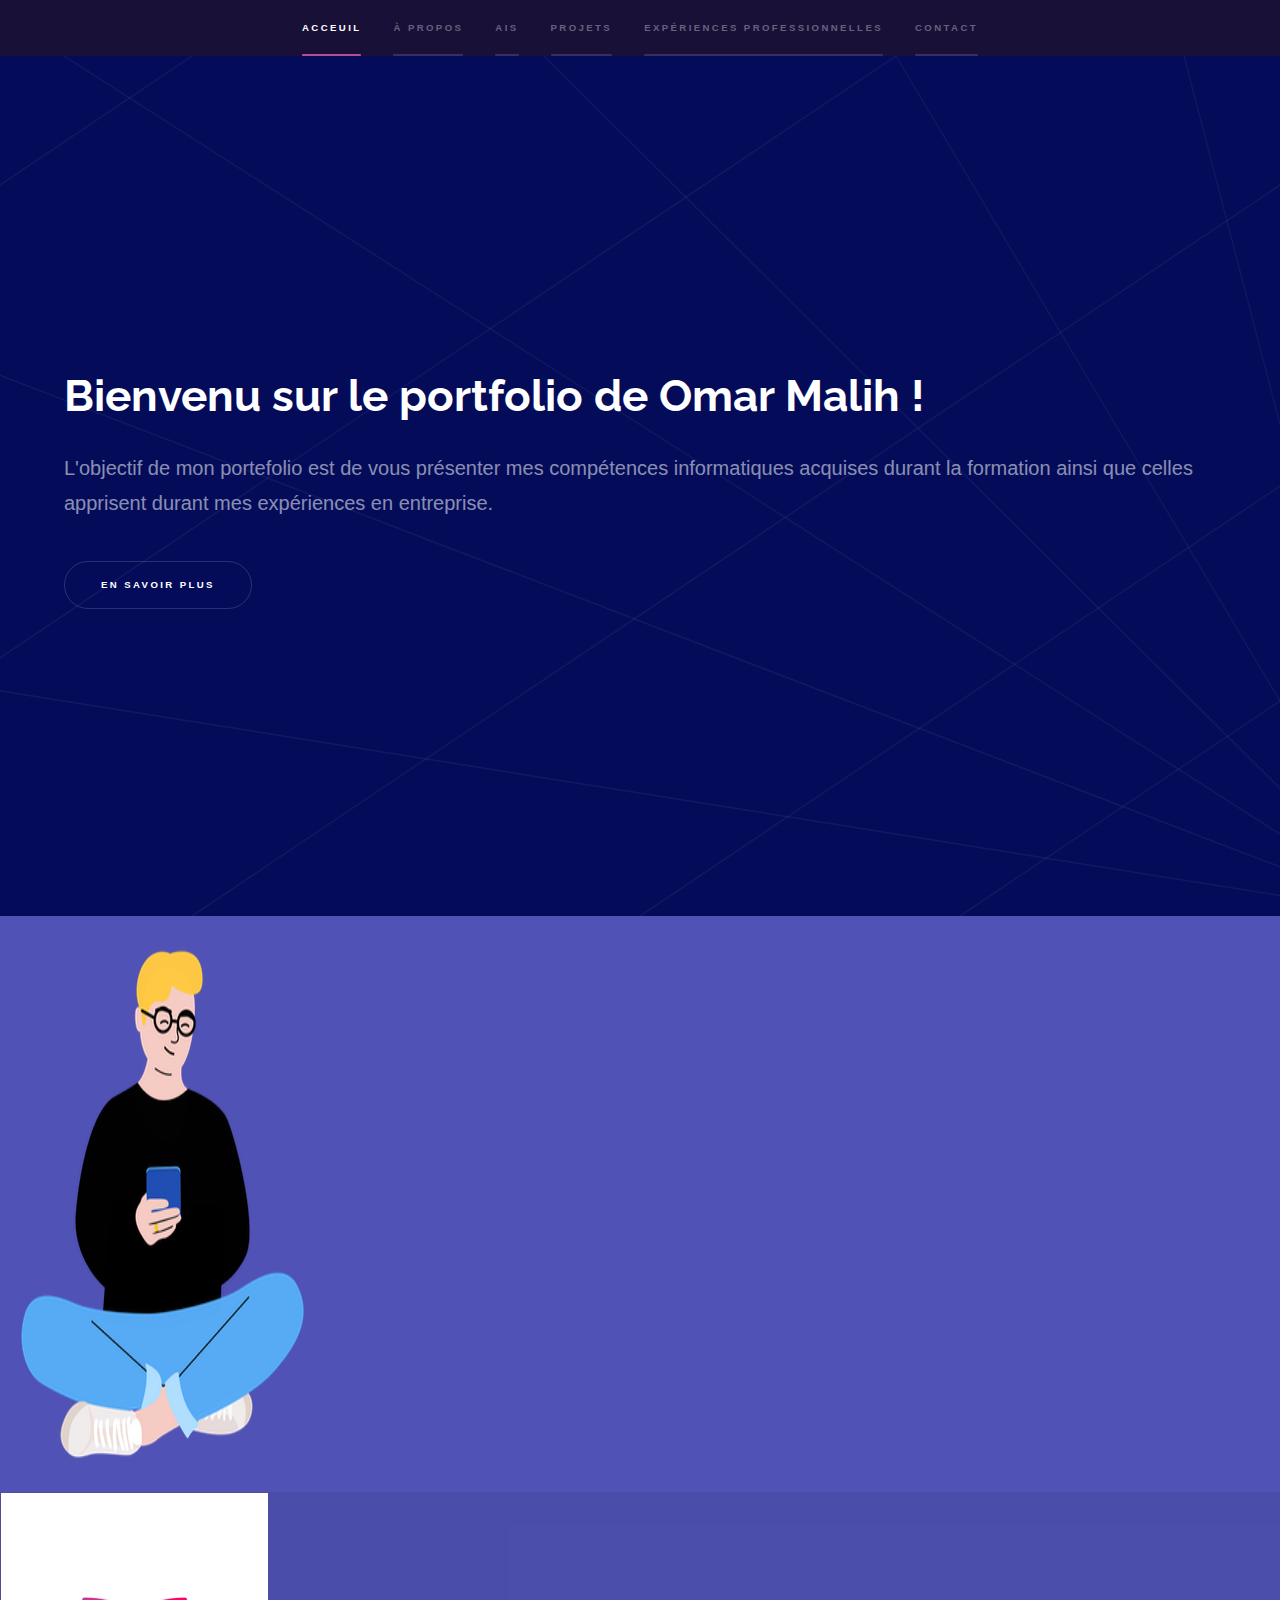
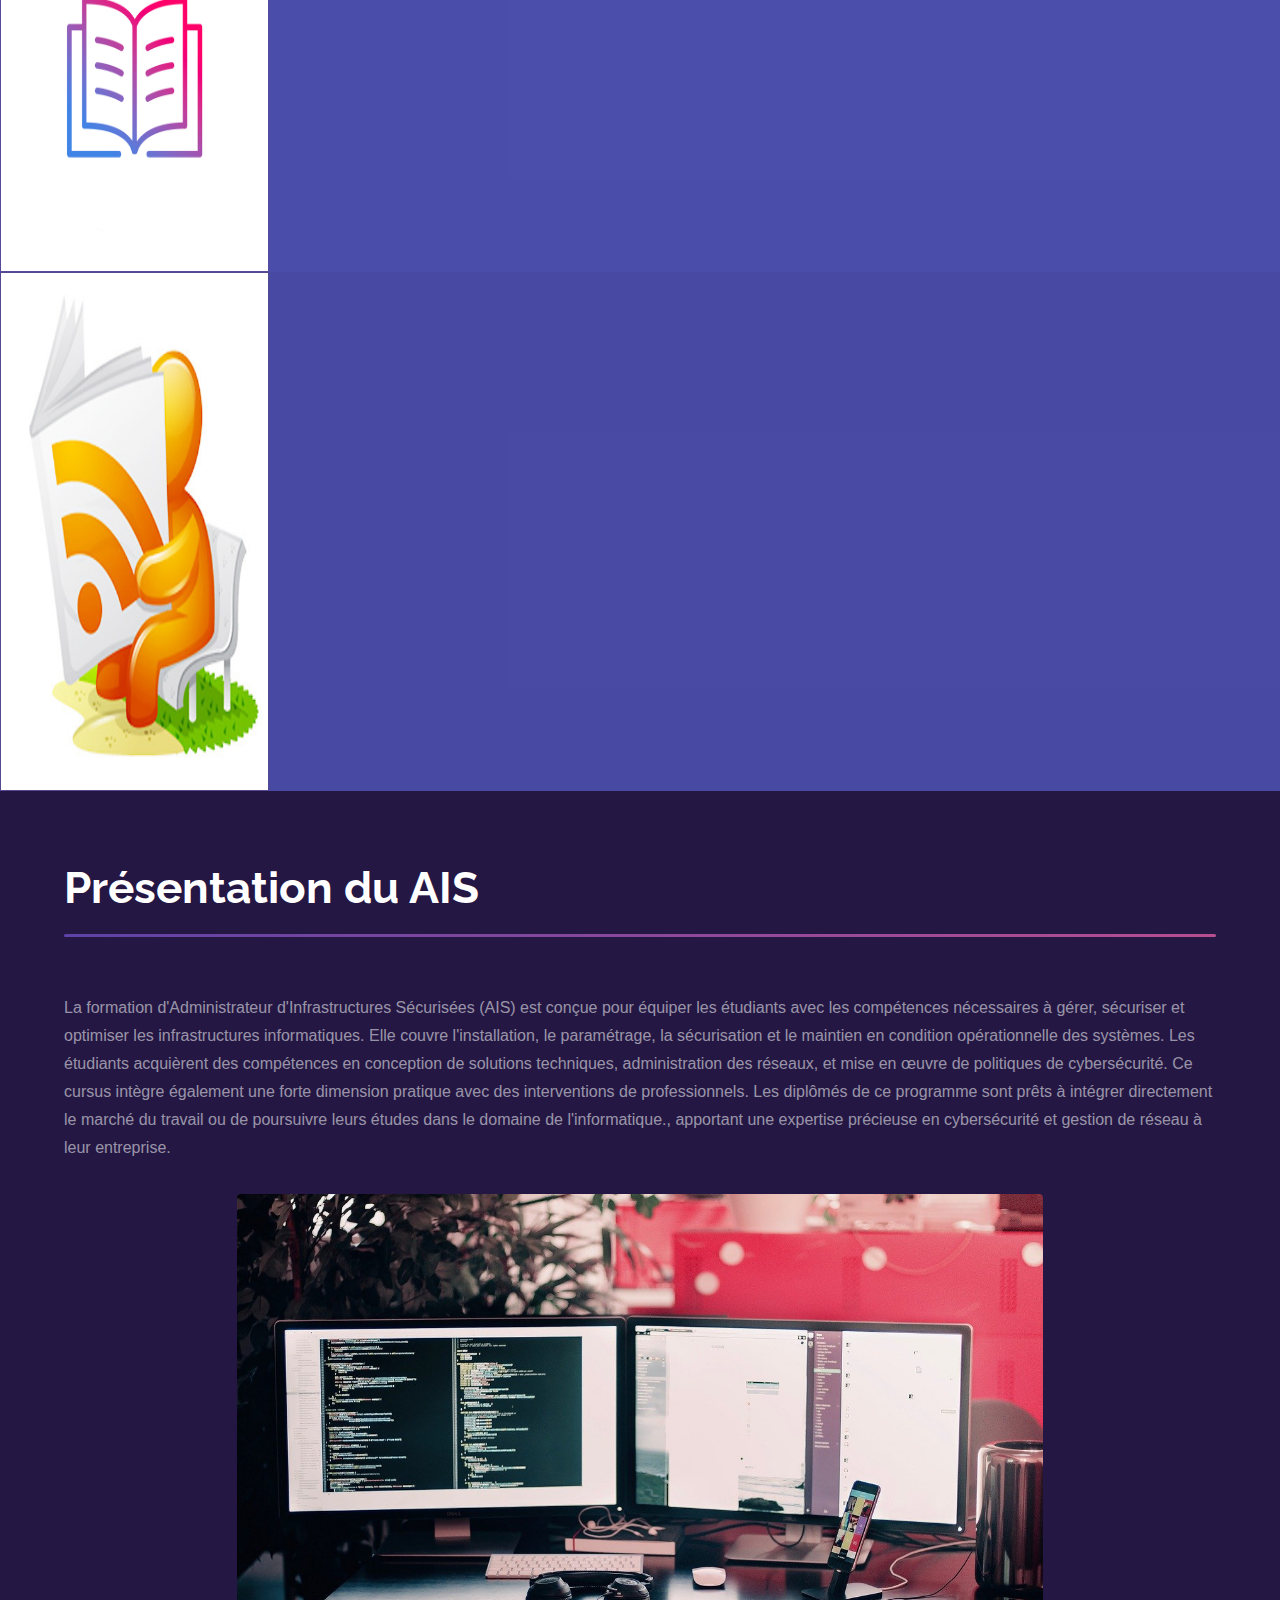
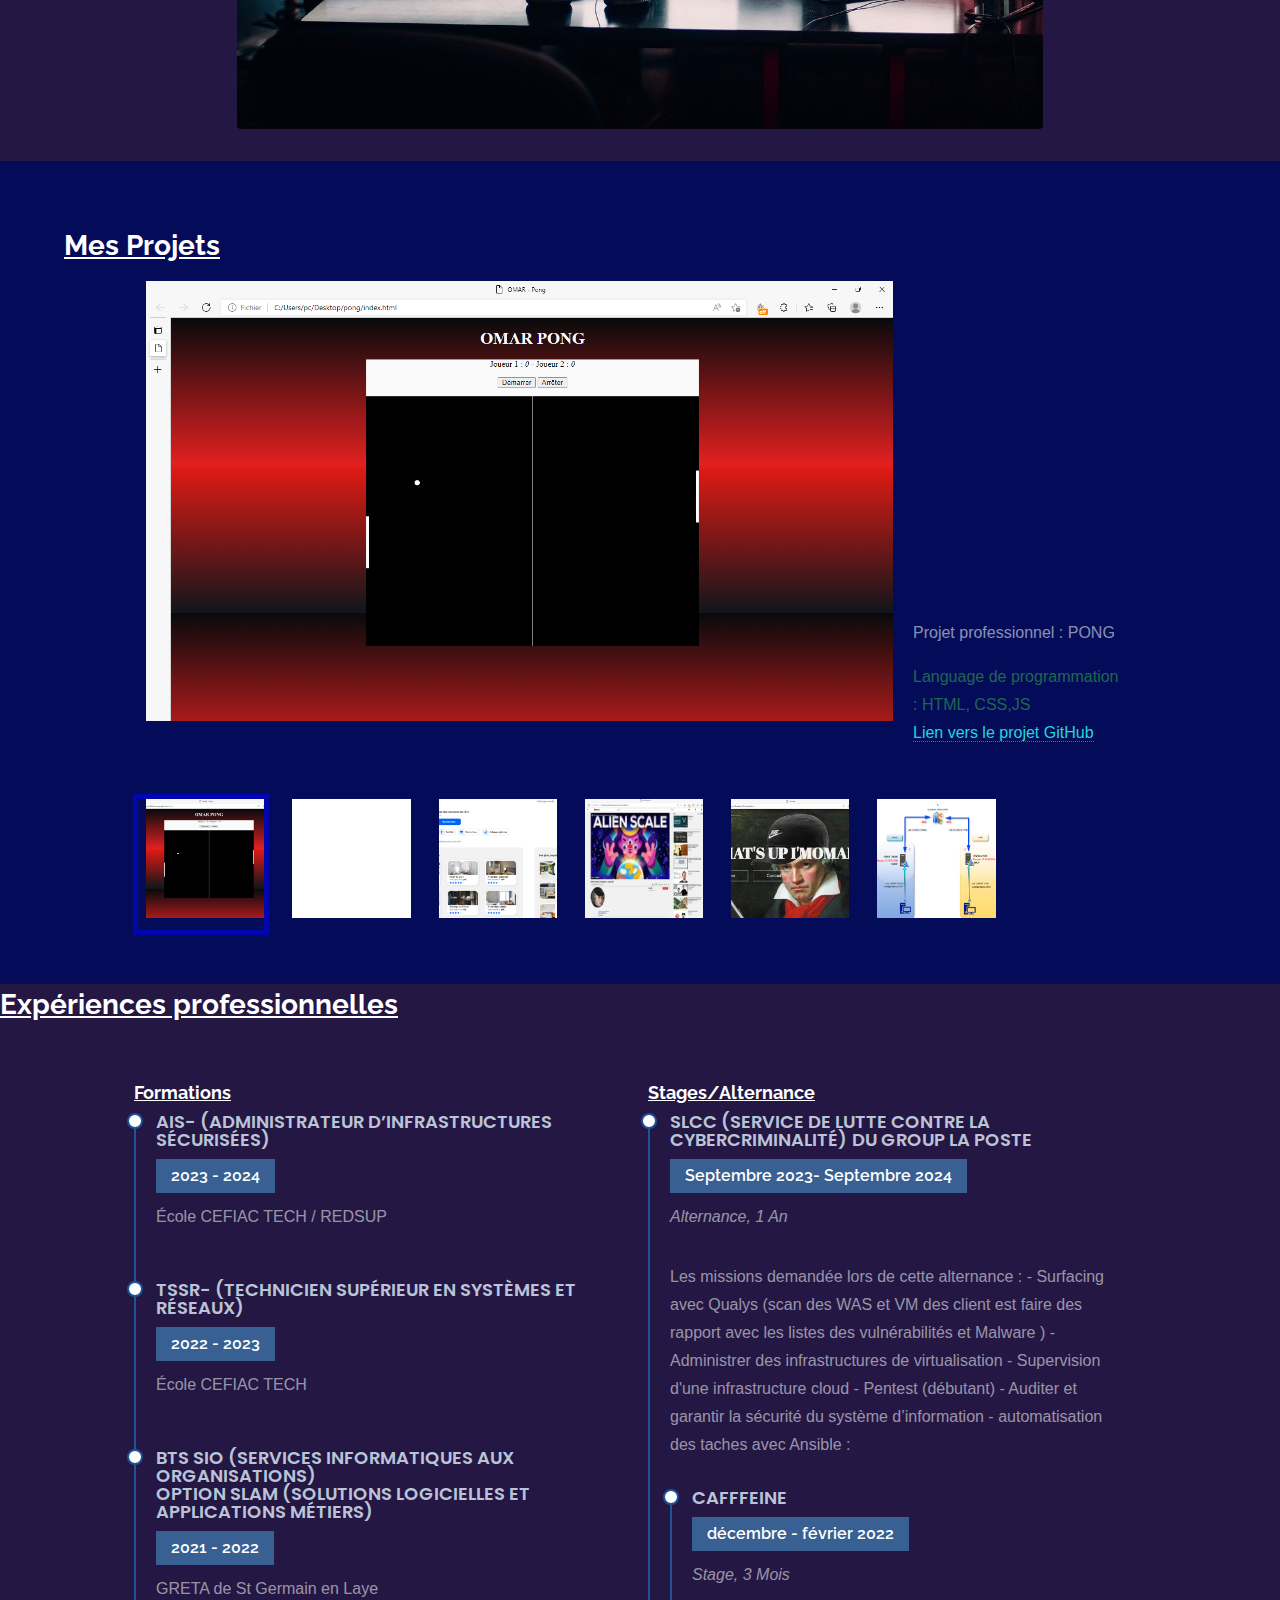
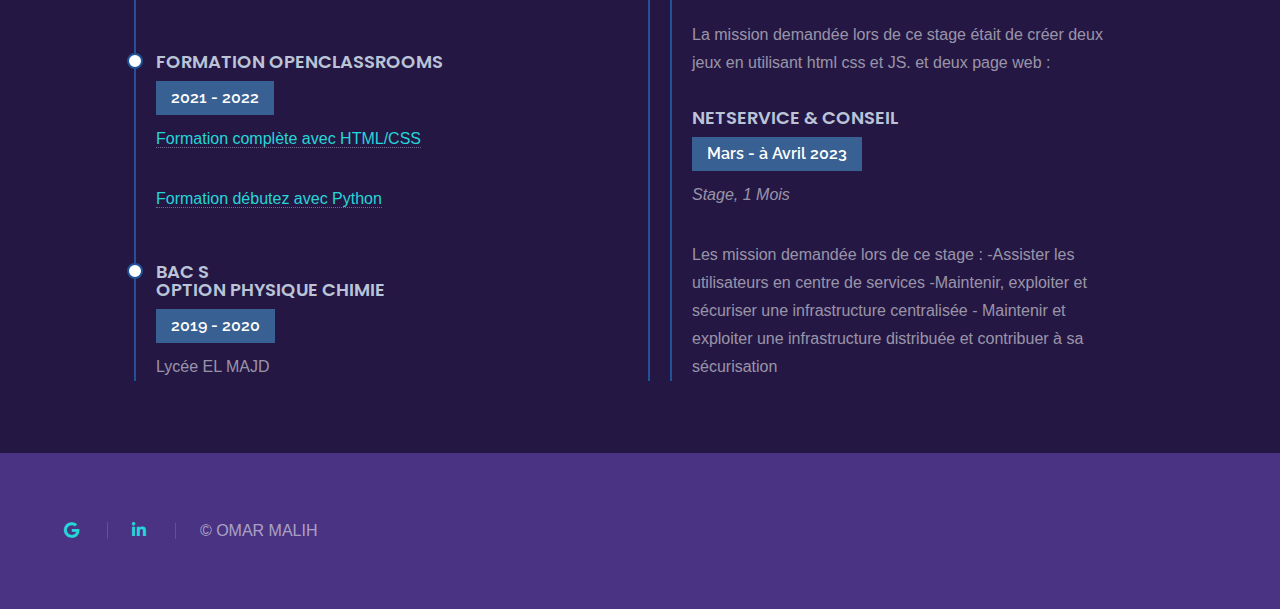
<file: index.html>
<!DOCTYPE HTML>
<html>

<head>
	<meta name="google-site-verification" content="vtNdPkyomua1qH-LlP7tHDEEDM6ldOAa_dSXFTX_QAc" />
	<meta charset="utf-8">
	<title>PortFolio  | Omar malih</title>
	<link
		href="https://fonts.googleapis.com/css?family=Open+Sans:300,300i,400,400i,600,600i,700,700i|Raleway:300,300i,400,400i,500,500i,600,600i,700,700i|Poppins:300,300i,400,400i,500,500i,600,600i,700,700i"
		rel="stylesheet">
	<meta name="viewport" content="width=device-width, initial-scale=1, user-scalable=no" />
	<link rel="stylesheet" href="assets/css/main.css" />
	<link rel="stylesheet" href="assets/css/carroussel.css" />
	<noscript>
		<link rel="stylesheet" href="assets/css/noscript.css" />
	</noscript>
</head>

<body class="is-preload">

	<!-- Sidebar -->
	<section id="sidebar">
		<div class="inner">
			<nav>
				<ul>
					<li><a href="#intro">Acceuil</a></li>
					<li><a href="#one">À propos</a></li>
					<li><a href="#two">AIS</a></li>
					<li><a href="#three">Projets</a></li>
					<li><a href="#resume">Expériences Professionnelles</a></li>
					<li><a href="#five">Contact</a></li>
				</ul>
			</nav>
		</div>
	</section>

	<!-- Wrapper -->
	<div id="wrapper">

		<!-- Acceuil -->
		<section id="intro" class="wrapper style1 fullscreen fade-up">
			<div class="inner">
				<h1>Bienvenu sur le portfolio de Omar Malih !</h1>
				<p>L'objectif de mon portefolio est de vous présenter mes compétences informatiques acquises durant la formation ainsi que celles apprisent durant mes expériences en entreprise.</p>
				<ul class="actions">
					<li><a href="#one" class="button scrolly">En savoir plus</a></li>
				</ul>
			</div>
		</section>

		<!-- A propos -->
		<section id="one" class="wrapper style2 spotlights">
			<section>
				<img src="images/Stuck at Home - Sitting On Floor (3).png" alt="" data-position="top center" />
				<div class="content">
					<div class="inner">
						<h2>Qui suis-je ?</h2>
						<p>Je m'appelle Omar Malih et j'ai 21 ans. je suis actuellement en Bachelor d'Administrateur d'Infrastructures Sécurisées en alternance cher Le Service de Lutte Contre la Cybercriminalité du groupe la poste. Passionné par l'informatique et la cybersécurité,<strong> je suis à la recherche d'une alternance pour mon Master en cybersécurité </strong>, où je souhaite développer davantage mes compétences techniques et stratégiques. Je suis ouvert à explorer différents rôles, qu'ils soient techniquement approfondis ou orientés vers la gestion de projet, tous liés au domaine de la cybersécurité. Mon objectif est de contribuer efficacement à sécuriser les infrastructures informatiques tout en acquérant une expertise qui me permettra de relever les défis complexes de ce secteur en évolution.</p>
						<ul class="actions">
							<li><a href="document/Omar-2.pdf.pdf" class="button" target="_blank">Consulter mon
									CV</a></li>
						</ul>
						<p>Je vous souhaite une bonne visite.</p>
					</div>
				</div>
			</section>
			<section>
				<img src="images/book.png" class="image-propos" alt="" data-position="top center" /></a>
				<div class="content">
					<div class="inner">
						<h2>Compétences :</h2>
						<p>Système: Windows 10/11, Linux : DEBIAN, 
							CentOS, RED HAT, Windows server : 2012 
							r2, 2016 et 2019. (AD, GPO...)

							Réseaux: Routage, Firewall, RDP, VPN,
							DHCP, DNS, CISCO, vlan. NAT, SSH

							Solution collaborative: Exchange, Outlook, 
							TEAMS, OneDrive, Office 365, SharePoint

							Virtualisation : VMware (Vsphere) Hyper-V, 
							Docker, Gestion des incidents (ITIL V3), Powershell, Ansible, gitlab 
							
							Notions: SQL, Angular, PowerShell, Shell
							Developpement: HTML 5, CSS 3,Python (les 
							bases), Java ( les bases), Git / GITHUB.

							cybersécurité : Surfacing avec Qualys, Burp suite, Pentest "debutant"
						</p>

					</div>
				</div>
			</section>
			<section>
				<img src="images/Veille.jpg" class="image-propos" alt="" data-position="top center" /></a>
				<div class="content">
					<div class="inner">
						<h2>Veille technologique</h2>
						<p>La veille est le fait de rester informé en continu sur un domaine ou une technologie, afin de
							rester à la pointe de la technologie.​ <br>

							En effet la veille permet de : <br>
						<ul>
							<li>Suivre les évolutions techniques</li>
							<li>Anticiper sur la concurrence</li>
							<li>Augmenter nos compétences</li>
							<li>Eviter de prendre des décisions sur des informations obsolètes</li>
							<li>Eviter de réinventer ce qui existe déjà</li>
						</ul>
						</p>
						<ul class="actions">
							<li><a href="veille.html" class="button">En savoir plus</a></li>
						</ul>
					</div>
				</div>
			</section>
		</section>

		<!-- BTS SIO -->
		<section id="two" class="wrapper">
			<div class="inner">
				<h1 class="major">Présentation du AIS</h1>
				<p>
					La formation d'Administrateur d'Infrastructures Sécurisées (AIS) est conçue pour équiper les étudiants avec les compétences nécessaires à gérer, sécuriser et optimiser les infrastructures informatiques. Elle couvre l'installation, le paramétrage, la sécurisation et le maintien en condition opérationnelle des systèmes. Les étudiants acquièrent des compétences en conception de solutions techniques, administration des réseaux, et mise en œuvre de politiques de cybersécurité. Ce cursus intègre également une forte dimension pratique avec des interventions de professionnels. Les diplômés de ce programme sont prêts à intégrer directement le marché du travail ou de poursuivre leurs études dans le domaine de l'informatique., apportant une expertise précieuse en cybersécurité et gestion de réseau à leur entreprise.</p>

				<span class="image fit"><img src="images/BTSSIO.jpg" alt="" max-width: 70%; /></span>
			</div>
		</section>

		<!-- Projets -->
		<section id="three" class="wrapper style1">
			<div class="inner">
				<h2 class="title">Mes Projets</h2>
				<section>
					<div class="container">
						<div class="carousel">
							<input type="radio" name="slides" checked="checked" id="slide-1">
							<input type="radio" name="slides" id="slide-2">
							<input type="radio" name="slides" id="slide-3">
							<input type="radio" name="slides" id="slide-6">
							<input type="radio" name="slides" id="slide-8">
							<input type="radio" name="slides" id="slide-10">
							<ul class="carousel__slides">
								<li class="carousel__slide">
									<figure>
										<div>
											<img src="images/imagesSameDim/SushiFast_PNG.png" alt="">
										</div>
										<figcaption>
											Projet professionnel  : PONG
											<span class="credit">Language de programmation : HTML,
												CSS,JS</span>
											<ul class="actions">
												<li><a href="https://github.com/omar04-DW/omar-pong.github.io/tree/main"
														class="button-link">Lien vers le projet
														GitHub</a></li>
											</ul>
										</figcaption>
									</figure>
								</li>
								<li class="carousel__slide">
									<figure>
										<div>
											<img src="images/imagesSameDim/ConvAvec2Pers.png" alt="">
										</div>
										<figcaption>
											Projet professionnel : jeux de tire
											<span class="credit">Language de programmation : HTML,CSS,JS</span>
											<ul class="actions">
												<li><a href="https://github.com/omar04-DW/jeux-de-tire" class="button-link">Lien
														vers le projet
													</a></li>
											</ul>
										</figcaption>
									</figure>
								</li>
								<li class="carousel__slide">
									<figure>
										<div>
											<img src="images/imagesSameDim/Hilda_PNG.png" alt="">
										</div>
										<figcaption>
											Projet personnel : Reservia
											<span class="credit">Language de programmation : HTML, CSS</span>
											<ul class="actions">
												<li><a href="https://github.com/omar04-DW/p2-reservia-omar" class="button-link">Lien
														vers le projet
														GitHub</a></li>
											</ul>
										</figcaption>
									</figure>
								</li>


								<li class="carousel__slide">
									<figure>
										<div>
											<img src="images/imagesSameDim/jeu-54-cartes-francaises-classiques.png"
												alt="">
										</div>
										<figcaption>
											Projet professionnel : Omar Youtube
											<span class="credit">Language de programmation : HTML,CSS</span>
											<ul class="actions">
												<li><a href="https://github.com/omar04-DW/omar-youtube"
														class="button-link">Lien
														vers le projet
														GitHub</a></li>
											</ul>
										</figcaption>

									</figure>
								</li>

								<li class="carousel__slide">
									<figure>
										<div>
											<img src="images/imagesSameDim/baseULM.png" alt="">
										</div>
										<figcaption>
											Projet professionnel : page d'acceuil
											<span class="credit">Language de programmation : HTML,CSS,JS</span>
											<ul class="actions">
												<li><a href="https://github.com/omar04-DW/accueil-by-me-" class="button-link">Lien
														vers le projet
														GitHub</a></li>
											</ul>
										</figcaption>
									</figure>
								</li>
								<li class="carousel__slide">
									<figure>
										<div>
											<img src="images/imagesSameDim/PLAN.PNG" alt="">
										</div>
										<figcaption>
											Projet professionnel : INTERVENIR SUR UN ENVIRONNEMENT RESEAU MULTISITE
											<span class="credit">Un WinServer2019: Routeur,2 Servers pour chaque site,DHCP et WSUS sur chaque site...</span>
											<ul class="actions">
												<li><a href="https://github.com/omar04-DW/INTERVENIR-SUR-UN-ENVIRONNEMENT-RESEAU-MULTISITE" class="button-link">Lien
														vers le projet
														GitHub</a></li>
											</ul>
										</figcaption>
									</figure>
								</li>
							</ul>
							<ul class="carousel__thumbnails">
								<li>
									<label for="slide-1"><img src="images/SushiFast_PNG.png" alt=""></label>
								</li>
								<li>
									<label for="slide-2"><img src="images/ConvAvec2Pers.PNG" alt=""></label>
								</li>
								<li>
									<label for="slide-3"><img src="images/Hilda_PNG.png" alt=""></label>
								</li>
								

								<li>
									<label for="slide-6"><img src="images/jeu-54-cartes-francaises-classiques.jpg"
											alt=""></label>
								</li>

								<li>
									<label for="slide-8"><img src="images/baseULM.jpg" alt=""></label>
								</li>
								<li>
									<label for="slide-10"><img src="images/PLAN.PNG" alt=""></label>
								</li>
							</ul>
						</div>
					</div>
				</section>
		</section>

		<!-- Expériences professionnelles -->
		<section id="resume" class="resume">
			<h2 class="title">Expériences professionnelles</h2>
			<div class="container">
				<div class="row">
					<div class="child">
						<h3 class="resume-title">Formations</h3>
					        <div class="resume-item">
							<h4>AIS- (Administrateur d’infrastructures sécurisées)</h4>
							<h5>2023 - 2024</h5>
							<p> École CEFIAC TECH / REDSUP</p>
						</div>
						<div class="resume-item">
							<h4>TSSR- (Technicien Supérieur en Systèmes et Réseaux)</h4>
							<h5>2022 - 2023</h5>
							<p> École CEFIAC TECH</p>
						</div>
						<div class="resume-item">
							<h4>BTS SIO (Services Informatiques aux Organisations) <br>option SLAM (Solutions
								Logicielles et Applications Métiers)</h4>
							<h5>2021 - 2022</h5>
							<p>GRETA de St Germain en Laye</p>
						</div>

						<div class="resume-item">
							<h4>Formation OpenClassRooms </h4>
							<h5>2021 - 2022</h5>
							<p><a href="https://openclassrooms.com/fr/courses/1603881-apprenez-a-creer-votre-site-web-avec-html5-et-css3"
									target="_blank">Formation complète avec HTML/CSS</a></p>
							</p>
							<p><a href="https://openclassrooms.com/fr/courses/7168871-apprenez-les-bases-du-langage-python"
									target="_blank">Formation débutez avec Python</a></p>
						</div>

						<div class="resume-item">
							<h4>BAC S  <br>
								option physique chimie</h4>
							<h5>2019 - 2020</h5>
							<p>Lycée EL MAJD</p>
						</div>
					</div>

					<div class="child">
						<h3 class="resume-title">Stages/Alternance</h3>
						<div class="resume-item">
							<h4>SLCC (Service de Lutte Contre la Cybercriminalité) du group la poste</h4>
							<h5>Septembre 2023- Septembre 2024</h5>
							<p><em>Alternance, 1 An</em></p>
							<p>
								Les missions demandée lors de cette alternance : - Surfacing avec Qualys (scan des WAS et VM des client est faire des rapport avec les listes des vulnérabilités et Malware ) - Administrer des infrastructures de virtualisation - Supervision d'une infrastructure cloud - Pentest (débutant) - Auditer et garantir la sécurité du système d’information - automatisation des taches avec Ansible :<br>
							
							</p>
						<div class="resume-item">
							<h4>cafffeine</h4>
							<h5>décembre - février 2022</h5>
							<p><em>Stage, 3 Mois</em></p>
							<p>
								La mission demandée lors de ce stage était de créer deux jeux en utilisant html css et JS.
								et deux page web :<br>
							
							</p>
							<h4> NetService & Conseil</h4>
							<h5>Mars - à Avril 2023</h5>
							<p><em>Stage, 1 Mois</em></p>
							<p>
								Les mission demandée lors de ce stage : -Assister les utilisateurs en centre de services -Maintenir, exploiter et sécuriser une infrastructure centralisée - Maintenir et exploiter une infrastructure distribuée et contribuer à sa sécurisation <br>
							</p>	
						</div>
					</div>
				</div>

			</div>
		</section>

		<!-- Footer -->
		<footer id="five" class="wrapper style1-alt">
			<div class="inner">
				<ul class="menu">
					<li><a href="mailto:pilotemalih@gmail.com" class="icon brands fa-google"><span
								class="label">Gmail</span></a></li>
					<li><a href="https://www.linkedin.com/in/omar-ma04/"
							class="icon brands fa-linkedin-in"><span class="label">Linkedin</span></span></a></li>
					<li>&copy; OMAR MALIH</li>
				</ul>
			</div>
		</footer>

		<!-- Scripts -->
		<script src="assets/js/jquery.min.js"></script>
		<script src="assets/js/jquery.scrollex.min.js"></script>
		<script src="assets/js/jquery.scrolly.min.js"></script>
		<script src="assets/js/browser.min.js"></script>
		<script src="assets/js/breakpoints.min.js"></script>
		<script src="assets/js/util.js"></script>
		<script src="assets/js/main.js"></script>

</body>

</html>
</file>
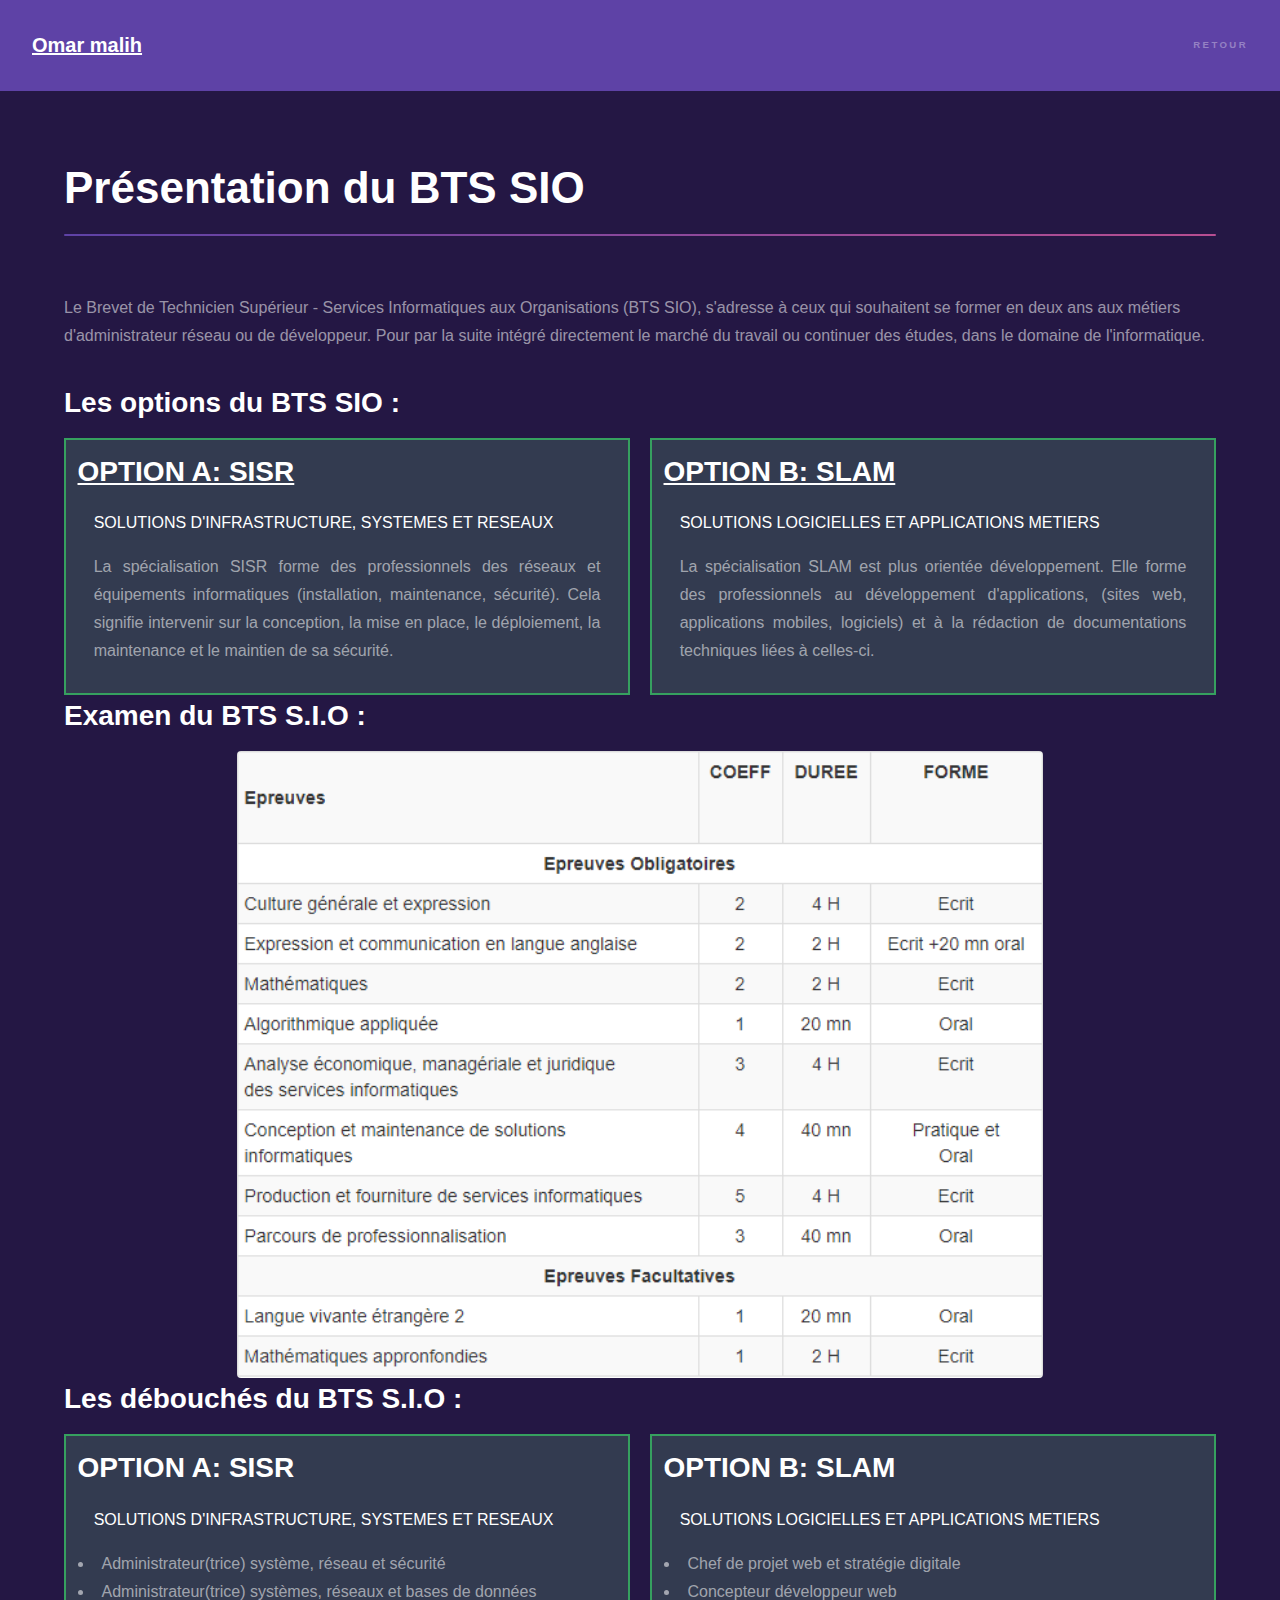
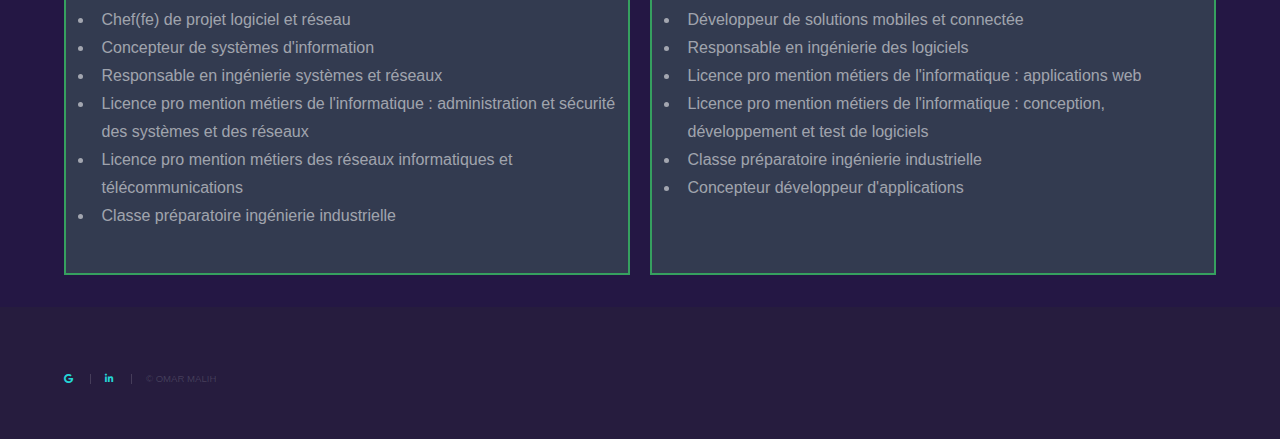
<file: btssio.html>
<!DOCTYPE HTML>
<!--
	Hyperspace by HTML5 UP
	html5up.net | @ajlkn
	Free for personal and commercial use under the CCA 3.0 license (html5up.net/license)
-->
<html>

<head>
	<title>PortFolio BTS SIO | Omar malih</title>
	<meta charset="utf-8" />
	<meta name="viewport" content="width=device-width, initial-scale=1, user-scalable=no" />
	<link rel="stylesheet" href="assets/css/main.css" />
	<noscript>
		<link rel="stylesheet" href="assets/css/noscript.css" />
	</noscript>
</head>

<body class="is-preload">

	<!-- Header -->
	<header id="header">
		<a href="index.html" class="title">Omar malih</a>
		<nav>
			<ul>
				<li><a href="index.html">Retour</a></li>
			</ul>
		</nav>
	</header>

	<!-- Wrapper -->
	<div id="wrapper">

		<!-- Main -->
		<section id="main" class="wrapper">
			<div class="inner">
				<h1 class="major">Présentation du BTS SIO</h1>
				<p>
					Le Brevet de Technicien Supérieur - Services Informatiques aux Organisations (BTS SIO), s'adresse à
					ceux qui souhaitent se former en deux ans aux métiers d'administrateur réseau ou de développeur.
					Pour par la suite intégré directement le marché du travail ou continuer des études, dans le domaine
					de l'informatique.</p>
				<h2>Les options du BTS SIO :</h2>
				<div class="flex-container">

					<div class="flex-child">
						<h2 class="title">OPTION A: SISR</h2>
						<p class="option-BTS">SOLUTIONS D'INFRASTRUCTURE, SYSTEMES ET RESEAUX</p>
						<p class="description-BTS">La spécialisation SISR forme des professionnels des réseaux et
							équipements informatiques
							(installation, maintenance, sécurité). Cela signifie intervenir sur la conception, la mise
							en place, le déploiement, la maintenance et le maintien de sa sécurité.</p>
					</div>

					<div class="flex-child">
						<h2 class="title">OPTION B: SLAM</h2>

						<p class="option-BTS">SOLUTIONS LOGICIELLES ET APPLICATIONS METIERS</p>

						<p class="description-BTS">La spécialisation SLAM est plus orientée développement. Elle forme
							des professionnels au
							développement d'applications, (sites web, applications mobiles, logiciels) et à la rédaction
							de documentations techniques liées à celles-ci.</p>
					</div>

				</div>
				<h2>Examen du BTS S.I.O : </h2>
				<span class="image fit"><img src="images/s3_orig.png" alt="" /></span>
				<h2>Les débouchés du BTS S.I.O :</h2>
				<div class="flex-container">

					<div class="flex-child">
						<h2 class="title-BTS">OPTION A: SISR</h2>
						<p class="option-BTS">SOLUTIONS D'INFRASTRUCTURE, SYSTEMES ET RESEAUX</p>
						<p class="description-BTS">

						<ul>
							<li>
								Administrateur(trice) système, réseau et sécurité
							</li>
							<li>Administrateur(trice) systèmes, réseaux et bases de données</li>
							<li>Chef(fe) de projet logiciel et réseau</li>
							<li>Concepteur de systèmes d'information</li>
							<li>Responsable en ingénierie systèmes et réseaux</li>
							<li>Licence pro mention métiers de l'informatique : administration et sécurité des systèmes
								et
								des réseaux</li>
							<li>Licence pro mention métiers des réseaux informatiques et télécommunications</li>
							<li>Classe préparatoire ingénierie industrielle</li>
						</ul>

					</div>

					<div class="flex-child">
						<h2 class="title-BTS">OPTION B: SLAM</h2>

						<p class="option-BTS">SOLUTIONS LOGICIELLES ET APPLICATIONS METIERS</p>

						<p class="description-BTS">
						<ul>
							<li>Chef de projet web et stratégie digitale</li>
							<li>Concepteur développeur web</li>
							<li>Développeur de solutions mobiles et connectée</li>
							<li>Responsable en ingénierie des logiciels</li>
							<li>Licence pro mention métiers de l'informatique : applications web</li>
							<li>Licence pro mention métiers de l'informatique : conception, développement et test de
								logiciels</li>
							<li>Classe préparatoire ingénierie industrielle</li>
							<li>Concepteur développeur d'applications</li>
						</ul>
						</p>
					</div>

				</div>
			</div>
		</section>

	</div>

	<!-- Footer -->
	<footer id="footer" class="wrapper alt">
		<div class="inner">
			<ul class="menu">
				<li><a href="mailto:malih.omar.entrepris@gmail.com" class="icon brands fa-google"><span
							class="label">Gmail</span></a></li>
				<li><a href="https://fr.linkedin.com/in/omar-malih"
						class="icon brands fa-linkedin-in"><span class="label">Linkedin</span></span></a></li>
				<li>&copy; OMAR MALIH</li>
			</ul>
		</div>
	</footer>

	<!-- Scripts -->
	<script src="assets/js/jquery.min.js"></script>
	<script src="assets/js/jquery.scrollex.min.js"></script>
	<script src="assets/js/jquery.scrolly.min.js"></script>
	<script src="assets/js/browser.min.js"></script>
	<script src="assets/js/breakpoints.min.js"></script>
	<script src="assets/js/util.js"></script>
	<script src="assets/js/main.js"></script>

</body>

</html>
</file>
<file: assets/css/carroussel.css>
.container {
    max-width: 1044px;
    margin: 0 auto;
    padding: 0 20px;
}

.carousel {
    display: block;
    text-align: left;
    position: relative;
    margin-bottom: 22px;
}

.carousel>input {
    clip: rect(1px, 1px, 1px, 1px);
    clip-path: inset(50%);
    height: 1px;
    width: 1px;
    margin: -1px;
    overflow: hidden;
    padding: 0;
    position: absolute;
}

.carousel>input:nth-of-type(8):checked~.carousel__slides .carousel__slide:first-of-type {
    margin-left: -700%;
}

.carousel>input:nth-of-type(7):checked~.carousel__slides .carousel__slide:first-of-type {
    margin-left: -600%;
}

.carousel>input:nth-of-type(6):checked~.carousel__slides .carousel__slide:first-of-type {
    margin-left: -500%;
}

.carousel>input:nth-of-type(5):checked~.carousel__slides .carousel__slide:first-of-type {
    margin-left: -400%;
}

.carousel>input:nth-of-type(4):checked~.carousel__slides .carousel__slide:first-of-type {
    margin-left: -300%;
}

.carousel>input:nth-of-type(3):checked~.carousel__slides .carousel__slide:first-of-type {
    margin-left: -200%;
}

.carousel>input:nth-of-type(2):checked~.carousel__slides .carousel__slide:first-of-type {
    margin-left: -100%;
}

.carousel>input:nth-of-type(1):checked~.carousel__slides .carousel__slide:first-of-type {
    margin-left: 0%;
}

.carousel>input:nth-of-type(1):checked~.carousel__thumbnails li:nth-of-type(1) {
    box-shadow: 0px 0px 0px 5px rgba(0, 0, 255, 0.5);
}

.carousel>input:nth-of-type(2):checked~.carousel__thumbnails li:nth-of-type(2) {
    box-shadow: 0px 0px 0px 5px rgba(0, 0, 255, 0.5);
}

.carousel>input:nth-of-type(3):checked~.carousel__thumbnails li:nth-of-type(3) {
    box-shadow: 0px 0px 0px 5px rgba(0, 0, 255, 0.5);
}

.carousel>input:nth-of-type(4):checked~.carousel__thumbnails li:nth-of-type(4) {
    box-shadow: 0px 0px 0px 5px rgba(0, 0, 255, 0.5);
}

.carousel>input:nth-of-type(5):checked~.carousel__thumbnails li:nth-of-type(5) {
    box-shadow: 0px 0px 0px 5px rgba(0, 0, 255, 0.5);
}

.carousel>input:nth-of-type(6):checked~.carousel__thumbnails li:nth-of-type(6) {
    box-shadow: 0px 0px 0px 5px rgba(0, 0, 255, 0.5);
}

.carousel>input:nth-of-type(7):checked~.carousel__thumbnails li:nth-of-type(7) {
    box-shadow: 0px 0px 0px 5px rgba(0, 0, 255, 0.5);
}

.carousel>input:nth-of-type(8):checked~.carousel__thumbnails li:nth-of-type(8) {
    box-shadow: 0px 0px 0px 5px rgba(0, 0, 255, 0.5);
}

.carousel__slides {
    position: relative;
    z-index: 1;
    padding: 0;
    margin: 0;
    overflow: hidden;
    white-space: nowrap;
    box-sizing: border-box;
    display: flex;
}

.carousel__slide {
    position: relative;
    display: block;
    flex: 1 0 100%;
    width: 100%;
    height: 100%;
    overflow: hidden;
    transition: all 300ms ease-out;
    vertical-align: top;
    box-sizing: border-box;
    white-space: normal;
}

.carousel__slide figure {
    display: flex;
    margin: 0;
}

.carousel__slide div {
    position: relative;
    width: 100%;
}

.carousel__slide div:before {
    display: block;
    content: "";
    width: 100%;
    padding-top: 66.6666666667%;
}

.carousel__slide div>img {
    position: absolute;
    top: 0;
    left: 0;
    right: 0;
    bottom: 0;
    width: 100%;
}

.carousel__slide img {
    display: block;
    flex: 1 1 auto;
    object-fit: cover;
}

.carousel__slide figcaption {
    align-self: flex-end;
    padding: 20px 20px 0 20px;
    flex: 0 0 auto;
    width: 25%;
    min-width: 150px;
}

.carousel__slide .credit {
    margin-top: 1rem;
    color: rgba(56, 197, 68, 0.5);
    display: block;
}

.carousel__slide.scrollable {
    overflow-y: scroll;
}

.carousel__thumbnails {
    list-style: none;
    padding: 0;
    margin: 0;
    display: flex;
    margin: 0 -10px;
}

.carousel__slides+.carousel__thumbnails {
    margin-top: 20px;
}

.carousel__thumbnails li {
    flex: 1 1 auto;
    max-width: calc((100% / 7) - 20px);
    margin: 0 10px;
    transition: all 300ms ease-in-out;
}

.carousel__thumbnails label {
    display: block;
    position: relative;
}

.carousel__thumbnails label:before {
    display: block;
    content: "";
    width: 100%;
    padding-top: 100%;
}

.carousel__thumbnails label>img {
    position: absolute;
    top: 0;
    left: 0;
    right: 0;
    bottom: 0;
    width: 100%;
    height: 100%;
}

.carousel__thumbnails label:hover, .carousel__thumbnails label:focus {
    cursor: pointer;
}

.carousel__thumbnails label:hover img, .carousel__thumbnails label:focus img {
    box-shadow: 0px 0px 0px 1px rgba(0, 0, 0, 0.25);
    transition: all 300ms ease-in-out;
}

.carousel__thumbnails img {
    display: block;
    width: 100%;
    height: 100%;
    object-fit: cover;
}
</file>
<file: assets/css/noscript.css>
/*
	Hyperspace by HTML5 UP
	html5up.net | @ajlkn
	Free for personal and commercial use under the CCA 3.0 license (html5up.net/license)
*/

/* Spotlights */

	.spotlights > section > .image:before {
		opacity: 0 !important;
	}

	.spotlights > section > .content > .inner {
		-moz-transform: none !important;
		-webkit-transform: none !important;
		-ms-transform: none !important;
		transform: none !important;
		opacity: 1 !important;
	}

/* Wrapper */

	.wrapper > .inner {
		opacity: 1 !important;
		-moz-transform: none !important;
		-webkit-transform: none !important;
		-ms-transform: none !important;
		transform: none !important;
	}

/* Sidebar */

	#sidebar > .inner {
		opacity: 1 !important;
	}

	#sidebar nav > ul > li {
		-moz-transform: none !important;
		-webkit-transform: none !important;
		-ms-transform: none !important;
		transform: none !important;
		opacity: 1 !important;
	}
</file>
<file: assets/css/main.css>
@import url(fontawesome-all.min.css);

/*
	Hyperspace by HTML5 UP
	html5up.net | @ajlkn
	Free for personal and commercial use under the CCA 3.0 license (html5up.net/license)
*/

html, body, div, span, applet, object,
iframe, h1, h2, h3, h4, h5, h6, p, blockquote,
pre, a, abbr, acronym, address, big, cite,
code, del, dfn, em, img, ins, kbd, q, s, samp,
small, strike, strong, sub, sup, tt, var, b,
u, i, center, dl, dt, dd, ol, ul, li, fieldset,
form, label, legend, table, caption, tbody,
tfoot, thead, tr, th, td, article, aside,
canvas, details, embed, figure, figcaption,
footer, header, hgroup, menu, nav, output, ruby,
section, summary, time, mark, audio, video {
	margin: 0;
	padding: 0;
	border: 0;
	font-size: 100%;
	font: inherit;
	vertical-align: baseline;
}

.title {
	text-decoration: underline;
}

article, aside, details, figcaption, figure,
footer, header, hgroup, menu, nav, section {
	display: block;
}

body {
	line-height: 1;
}

ol, ul {
	list-style: none;
}

blockquote, q {
	quotes: none;
}

blockquote:before, blockquote:after, q:before, q:after {
	content: '';
	content: none;
}

table {
	border-collapse: collapse;
	border-spacing: 0;
}

body {
	-webkit-text-size-adjust: none;
}

mark {
	background-color: transparent;
	color: inherit;
}

input::-moz-focus-inner {
	border: 0;
	padding: 0;
}

input, select, textarea {
	-moz-appearance: none;
	-webkit-appearance: none;
	-ms-appearance: none;
	appearance: none;
}

/* Basic */

@-ms-viewport {
	width: device-width;
}

body {
	-ms-overflow-style: scrollbar;
}

@media screen and (max-width: 480px) {

	html, body {
		min-width: 320px;
	}

}

html {
	box-sizing: border-box;
}

*, *:before, *:after {
	box-sizing: inherit;
}

body {
	background: #241744;
}

body.is-preload *, body.is-preload *:before, body.is-preload *:after {
	-moz-animation: none !important;
	-webkit-animation: none !important;
	-ms-animation: none !important;
	animation: none !important;
	-moz-transition: none !important;
	-webkit-transition: none !important;
	-ms-transition: none !important;
	transition: none !important;
}

/* Type */

body, input, select, textarea {
	color: rgba(255, 255, 255, 0.55);
	font-family: Arial, Helvetica, sans-serif;
	font-size: 16.5pt;
	font-weight: normal;
	line-height: 1.75;
}

@media screen and (max-width: 1680px) {

	body, input, select, textarea {
		font-size: 13pt;
	}

}

@media screen and (max-width: 1280px) {

	body, input, select, textarea {
		font-size: 12pt;
	}

}

@media screen and (max-width: 360px) {

	body, input, select, textarea {
		font-size: 11pt;
	}

}

/*--------------------------------------------------------------
# Resume
--------------------------------------------------------------*/
.resume .resume-title {
	text-decoration: underline;
}

.resume .resume-item {
	padding: 0 0 20px 20px;
	margin-top: -2px;
	border-left: 2px solid #1f5297;
	position: relative;
}

.resume .resume-item h4 {
	line-height: 18px;
	font-size: 18px;
	font-weight: 600;
	text-transform: uppercase;
	font-family: "Poppins", sans-serif;
	color: #bac4d6;
	margin-bottom: 10px;
}

.resume .resume-item h5 {
	font-size: 16px;
	background: #396092;
	padding: 5px 15px;
	display: inline-block;
	font-weight: 600;
	margin-bottom: 10px;
}

.resume .resume-item ul {
	padding-left: 20px;
}

.resume .resume-item ul li {
	padding-bottom: 10px;
}

.resume .resume-item:last-child {
	padding-bottom: 0;
}

.resume .resume-item::before {
	content: "";
	position: absolute;
	width: 16px;
	height: 16px;
	border-radius: 50px;
	left: -9px;
	top: 0;
	background: #fff;
	border: 2px solid #1f5297;
}

.resume .container {

	padding: 20px;
	width: 100%;
}

.resume .container .child {
	width: 50%;
	float: left;
	padding: 20px;
}

a {
	-moz-transition: color 0.2s ease, border-bottom-color 0.2s ease;
	-webkit-transition: color 0.2s ease, border-bottom-color 0.2s ease;
	-ms-transition: color 0.2s ease, border-bottom-color 0.2s ease;
	transition: color 0.2s ease, border-bottom-color 0.2s ease;
	border-bottom: dotted 1px rgba(255, 255, 255, 0.35);
	color: rgb(36, 214, 214);
	text-decoration: none;
}

a:hover {
	border-bottom-color: transparent;
	color: #ffffff;
}

strong, b {
	color: #ffffff;
	font-weight: bold;
}

em, i {
	font-style: italic;
}

p {
	margin: 0 0 2em 0;
}

h1, h2, h3, h4, h5, h6 {
	color: #ffffff;
	font-weight: bold;
	line-height: 1.5;
	margin: 0 0 0.5em 0;
	font-family: "Raleway", sans-serif;
}

h1 a, h2 a, h3 a, h4 a, h5 a, h6 a {
	color: inherit;
	text-decoration: none;
}

h1 {
	font-size: 2.75em;
}

h1.major {
	margin: 0 0 1.3em 0;
	position: relative;
	padding-bottom: 0.35em;
}

h1.major:after {
	background-image: -moz-linear-gradient(to right, #5e42a6, #b74e91);
	background-image: -webkit-linear-gradient(to right, #5e42a6, #b74e91);
	background-image: -ms-linear-gradient(to right, #5e42a6, #b74e91);
	background-image: linear-gradient(to right, #5e42a6, #b74e91);
	-moz-transition: max-width 0.2s ease;
	-webkit-transition: max-width 0.2s ease;
	-ms-transition: max-width 0.2s ease;
	transition: max-width 0.2s ease;
	border-radius: 0.2em;
	bottom: 0;
	content: '';
	height: 0.05em;
	position: absolute;
	right: 0;
	width: 100%;
}

h2 {
	font-size: 1.75em;
}

h3 {
	font-size: 1.1em;
}

h4 {
	font-size: 1em;
}

h5 {
	font-size: 0.8em;
}

h6 {
	font-size: 0.6em;
}

@media screen and (max-width: 736px) {

	h1 {
		font-size: 2em;
	}

	h2 {
		font-size: 1.25em;
	}

	h3 {
		font-size: 1em;
	}

	h4 {
		font-size: 0.8em;
	}

	h5 {
		font-size: 0.6em;
	}

	h6 {
		font-size: 0.6em;
	}

}

sub {
	font-size: 0.8em;
	position: relative;
	top: 0.5em;
}

sup {
	font-size: 0.8em;
	position: relative;
	top: -0.5em;
}

blockquote {
	border-left: solid 4px rgba(255, 255, 255, 0.15);
	font-style: italic;
	margin: 0 0 2em 0;
	padding: 0.5em 0 0.5em 2em;
}

code {
	background: rgba(255, 255, 255, 0.05);
	border-radius: 0.25em;
	border: solid 1px rgba(255, 255, 255, 0.15);
	font-family: "Courier New", monospace;
	font-size: 0.9em;
	margin: 0 0.25em;
	padding: 0.25em 0.65em;
}

pre {
	-webkit-overflow-scrolling: touch;
	font-family: "Courier New", monospace;
	font-size: 0.9em;
	margin: 0 0 2em 0;
}

pre code {
	display: block;
	line-height: 1.75em;
	padding: 1em 1.5em;
	overflow-x: auto;
}

hr {
	border: 0;
	border-bottom: solid 1px rgba(255, 255, 255, 0.15);
	margin: 2em 0;
}

hr.major {
	margin: 3em 0;
}

.align-left {
	text-align: left;
}

.align-center {
	text-align: center;
}

.align-right {
	text-align: right;
}

/* Row */

.row {
	display: flex;
	flex-wrap: wrap;
	box-sizing: border-box;
	align-items: stretch;
}

.row>* {
	box-sizing: border-box;
}

.row.gtr-uniform>*> :last-child {
	margin-bottom: 0;
}

.row.aln-left {
	justify-content: flex-start;
}

.row.aln-center {
	justify-content: center;
}

.row.aln-right {
	justify-content: flex-end;
}

.row.aln-top {
	align-items: flex-start;
}

.row.aln-middle {
	align-items: center;
}

.row.aln-bottom {
	align-items: flex-end;
}

.row>.imp {
	order: -1;
}

.row>.col-1 {
	width: 8.33333%;
}

.row>.off-1 {
	margin-left: 8.33333%;
}

.row>.col-2 {
	width: 16.66667%;
}

.row>.off-2 {
	margin-left: 16.66667%;
}

.row>.col-3 {
	width: 25%;
}

.row>.off-3 {
	margin-left: 25%;
}

.row>.col-4 {
	width: 33.33333%;
}

.row>.off-4 {
	margin-left: 33.33333%;
}

.row>.col-5 {
	width: 41.66667%;
}

.row>.off-5 {
	margin-left: 41.66667%;
}

.row>.col-6 {
	width: 50%;
}

.row>.off-6 {
	margin-left: 50%;
}

.row>.col-7 {
	width: 58.33333%;
}

.row>.off-7 {
	margin-left: 58.33333%;
}

.row>.col-8 {
	width: 66.66667%;
}

.row>.off-8 {
	margin-left: 66.66667%;
}

.row>.col-9 {
	width: 75%;
}

.row>.off-9 {
	margin-left: 75%;
}

.row>.col-10 {
	width: 83.33333%;
}

.row>.off-10 {
	margin-left: 83.33333%;
}

.row>.col-11 {
	width: 91.66667%;
}

.row>.off-11 {
	margin-left: 91.66667%;
}

.row>.col-12 {
	width: 100%;
}

.row>.off-12 {
	margin-left: 100%;
}

.row.gtr-0 {
	margin-top: 0;
	margin-left: 0em;
}

.row.gtr-0>* {
	padding: 0 0 0 0em;
}

.row.gtr-0.gtr-uniform {
	margin-top: 0em;
}

.row.gtr-0.gtr-uniform>* {
	padding-top: 0em;
}

.row.gtr-25 {
	margin-top: 0;
	margin-left: -0.375em;
}

.row.gtr-25>* {
	padding: 0 0 0 0.375em;
}

.row.gtr-25.gtr-uniform {
	margin-top: -0.375em;
}

.row.gtr-25.gtr-uniform>* {
	padding-top: 0.375em;
}

.row.gtr-50 {
	margin-top: 0;
	margin-left: -0.75em;
}

.row.gtr-50>* {
	padding: 0 0 0 0.75em;
}

.row.gtr-50.gtr-uniform {
	margin-top: -0.75em;
}

.row.gtr-50.gtr-uniform>* {
	padding-top: 0.75em;
}

.row {
	margin-top: 0;
	margin-left: -1.5em;
}

.row>* {
	padding: 0 0 0 1.5em;
}

.row.gtr-uniform {
	margin-top: -1.5em;
}

.row.gtr-uniform>* {
	padding-top: 1.5em;
}

.row.gtr-150 {
	margin-top: 0;
	margin-left: -2.25em;
}

.row.gtr-150>* {
	padding: 0 0 0 2.25em;
}

.row.gtr-150.gtr-uniform {
	margin-top: -2.25em;
}

.row.gtr-150.gtr-uniform>* {
	padding-top: 2.25em;
}

.row.gtr-200 {
	margin-top: 0;
	margin-left: -3em;
}

.row.gtr-200>* {
	padding: 0 0 0 3em;
}

.row.gtr-200.gtr-uniform {
	margin-top: -3em;
}

.row.gtr-200.gtr-uniform>* {
	padding-top: 3em;
}

@media screen and (max-width: 1680px) {

	.row {
		display: flex;
		flex-wrap: wrap;
		box-sizing: border-box;
		align-items: stretch;
	}

	.row>* {
		box-sizing: border-box;
	}

	.row.gtr-uniform>*> :last-child {
		margin-bottom: 0;
	}

	.row.aln-left {
		justify-content: flex-start;
	}

	.row.aln-center {
		justify-content: center;
	}

	.row.aln-right {
		justify-content: flex-end;
	}

	.row.aln-top {
		align-items: flex-start;
	}

	.row.aln-middle {
		align-items: center;
	}

	.row.aln-bottom {
		align-items: flex-end;
	}

	.row>.imp-xlarge {
		order: -1;
	}

	.row>.col-1-xlarge {
		width: 8.33333%;
	}

	.row>.off-1-xlarge {
		margin-left: 8.33333%;
	}

	.row>.col-2-xlarge {
		width: 16.66667%;
	}

	.row>.off-2-xlarge {
		margin-left: 16.66667%;
	}

	.row>.col-3-xlarge {
		width: 25%;
	}

	.row>.off-3-xlarge {
		margin-left: 25%;
	}

	.row>.col-4-xlarge {
		width: 33.33333%;
	}

	.row>.off-4-xlarge {
		margin-left: 33.33333%;
	}

	.row>.col-5-xlarge {
		width: 41.66667%;
	}

	.row>.off-5-xlarge {
		margin-left: 41.66667%;
	}

	.row>.col-6-xlarge {
		width: 50%;
	}

	.row>.off-6-xlarge {
		margin-left: 50%;
	}

	.row>.col-7-xlarge {
		width: 58.33333%;
	}

	.row>.off-7-xlarge {
		margin-left: 58.33333%;
	}

	.row>.col-8-xlarge {
		width: 66.66667%;
	}

	.row>.off-8-xlarge {
		margin-left: 66.66667%;
	}

	.row>.col-9-xlarge {
		width: 75%;
	}

	.row>.off-9-xlarge {
		margin-left: 75%;
	}

	.row>.col-10-xlarge {
		width: 83.33333%;
	}

	.row>.off-10-xlarge {
		margin-left: 83.33333%;
	}

	.row>.col-11-xlarge {
		width: 91.66667%;
	}

	.row>.off-11-xlarge {
		margin-left: 91.66667%;
	}

	.row>.col-12-xlarge {
		width: 100%;
	}

	.row>.off-12-xlarge {
		margin-left: 100%;
	}

	.row.gtr-0 {
		margin-top: 0;
		margin-left: 0em;
	}

	.row.gtr-0>* {
		padding: 0 0 0 0em;
	}

	.row.gtr-0.gtr-uniform {
		margin-top: 0em;
	}

	.row.gtr-0.gtr-uniform>* {
		padding-top: 0em;
	}

	.row.gtr-25 {
		margin-top: 0;
		margin-left: -0.375em;
	}

	.row.gtr-25>* {
		padding: 0 0 0 0.375em;
	}

	.row.gtr-25.gtr-uniform {
		margin-top: -0.375em;
	}

	.row.gtr-25.gtr-uniform>* {
		padding-top: 0.375em;
	}

	.row.gtr-50 {
		margin-top: 0;
		margin-left: -0.75em;
	}

	.row.gtr-50>* {
		padding: 0 0 0 0.75em;
	}

	.row.gtr-50.gtr-uniform {
		margin-top: -0.75em;
	}

	.row.gtr-50.gtr-uniform>* {
		padding-top: 0.75em;
	}

	.row {
		margin-top: 0;
		margin-left: -1.5em;
	}

	.row>* {
		padding: 0 0 0 1.5em;
	}

	.row.gtr-uniform {
		margin-top: -1.5em;
	}

	.row.gtr-uniform>* {
		padding-top: 1.5em;
	}

	.row.gtr-150 {
		margin-top: 0;
		margin-left: -2.25em;
	}

	.row.gtr-150>* {
		padding: 0 0 0 2.25em;
	}

	.row.gtr-150.gtr-uniform {
		margin-top: -2.25em;
	}

	.row.gtr-150.gtr-uniform>* {
		padding-top: 2.25em;
	}

	.row.gtr-200 {
		margin-top: 0;
		margin-left: -3em;
	}

	.row.gtr-200>* {
		padding: 0 0 0 3em;
	}

	.row.gtr-200.gtr-uniform {
		margin-top: -3em;
	}

	.row.gtr-200.gtr-uniform>* {
		padding-top: 3em;
	}

}

@media screen and (max-width: 1280px) {

	.row {
		display: flex;
		flex-wrap: wrap;
		box-sizing: border-box;
		align-items: stretch;
	}

	.row>* {
		box-sizing: border-box;
	}

	.row.gtr-uniform>*> :last-child {
		margin-bottom: 0;
	}

	.row.aln-left {
		justify-content: flex-start;
	}

	.row.aln-center {
		justify-content: center;
	}

	.row.aln-right {
		justify-content: flex-end;
	}

	.row.aln-top {
		align-items: flex-start;
	}

	.row.aln-middle {
		align-items: center;
	}

	.row.aln-bottom {
		align-items: flex-end;
	}

	.row>.imp-large {
		order: -1;
	}

	.row>.col-1-large {
		width: 8.33333%;
	}

	.row>.off-1-large {
		margin-left: 8.33333%;
	}

	.row>.col-2-large {
		width: 16.66667%;
	}

	.row>.off-2-large {
		margin-left: 16.66667%;
	}

	.row>.col-3-large {
		width: 25%;
	}

	.row>.off-3-large {
		margin-left: 25%;
	}

	.row>.col-4-large {
		width: 33.33333%;
	}

	.row>.off-4-large {
		margin-left: 33.33333%;
	}

	.row>.col-5-large {
		width: 41.66667%;
	}

	.row>.off-5-large {
		margin-left: 41.66667%;
	}

	.row>.col-6-large {
		width: 50%;
	}

	.row>.off-6-large {
		margin-left: 50%;
	}

	.row>.col-7-large {
		width: 58.33333%;
	}

	.row>.off-7-large {
		margin-left: 58.33333%;
	}

	.row>.col-8-large {
		width: 66.66667%;
	}

	.row>.off-8-large {
		margin-left: 66.66667%;
	}

	.row>.col-9-large {
		width: 75%;
	}

	.row>.off-9-large {
		margin-left: 75%;
	}

	.row>.col-10-large {
		width: 83.33333%;
	}

	.row>.off-10-large {
		margin-left: 83.33333%;
	}

	.row>.col-11-large {
		width: 91.66667%;
	}

	.row>.off-11-large {
		margin-left: 91.66667%;
	}

	.row>.col-12-large {
		width: 100%;
	}

	.row>.off-12-large {
		margin-left: 100%;
	}

	.row.gtr-0 {
		margin-top: 0;
		margin-left: 0em;
	}

	.row.gtr-0>* {
		padding: 0 0 0 0em;
	}

	.row.gtr-0.gtr-uniform {
		margin-top: 0em;
	}

	.row.gtr-0.gtr-uniform>* {
		padding-top: 0em;
	}

	.row.gtr-25 {
		margin-top: 0;
		margin-left: -0.375em;
	}

	.row.gtr-25>* {
		padding: 0 0 0 0.375em;
	}

	.row.gtr-25.gtr-uniform {
		margin-top: -0.375em;
	}

	.row.gtr-25.gtr-uniform>* {
		padding-top: 0.375em;
	}

	.row.gtr-50 {
		margin-top: 0;
		margin-left: -0.75em;
	}

	.row.gtr-50>* {
		padding: 0 0 0 0.75em;
	}

	.row.gtr-50.gtr-uniform {
		margin-top: -0.75em;
	}

	.row.gtr-50.gtr-uniform>* {
		padding-top: 0.75em;
	}

	.row {
		margin-top: 0;
		margin-left: -1.5em;
	}

	.row>* {
		padding: 0 0 0 1.5em;
	}

	.row.gtr-uniform {
		margin-top: -1.5em;
	}

	.row.gtr-uniform>* {
		padding-top: 1.5em;
	}

	.row.gtr-150 {
		margin-top: 0;
		margin-left: -2.25em;
	}

	.row.gtr-150>* {
		padding: 0 0 0 2.25em;
	}

	.row.gtr-150.gtr-uniform {
		margin-top: -2.25em;
	}

	.row.gtr-150.gtr-uniform>* {
		padding-top: 2.25em;
	}

	.row.gtr-200 {
		margin-top: 0;
		margin-left: -3em;
	}

	.row.gtr-200>* {
		padding: 0 0 0 3em;
	}

	.row.gtr-200.gtr-uniform {
		margin-top: -3em;
	}

	.row.gtr-200.gtr-uniform>* {
		padding-top: 3em;
	}

}

@media screen and (max-width: 980px) {

	.row {
		display: flex;
		flex-wrap: wrap;
		box-sizing: border-box;
		align-items: stretch;
	}

	.row>* {
		box-sizing: border-box;
	}

	.row.gtr-uniform>*> :last-child {
		margin-bottom: 0;
	}

	.row.aln-left {
		justify-content: flex-start;
	}

	.row.aln-center {
		justify-content: center;
	}

	.row.aln-right {
		justify-content: flex-end;
	}

	.row.aln-top {
		align-items: flex-start;
	}

	.row.aln-middle {
		align-items: center;
	}

	.row.aln-bottom {
		align-items: flex-end;
	}

	.row>.imp-medium {
		order: -1;
	}

	.row>.col-1-medium {
		width: 8.33333%;
	}

	.row>.off-1-medium {
		margin-left: 8.33333%;
	}

	.row>.col-2-medium {
		width: 16.66667%;
	}

	.row>.off-2-medium {
		margin-left: 16.66667%;
	}

	.row>.col-3-medium {
		width: 25%;
	}

	.row>.off-3-medium {
		margin-left: 25%;
	}

	.row>.col-4-medium {
		width: 33.33333%;
	}

	.row>.off-4-medium {
		margin-left: 33.33333%;
	}

	.row>.col-5-medium {
		width: 41.66667%;
	}

	.row>.off-5-medium {
		margin-left: 41.66667%;
	}

	.row>.col-6-medium {
		width: 50%;
	}

	.row>.off-6-medium {
		margin-left: 50%;
	}

	.row>.col-7-medium {
		width: 58.33333%;
	}

	.row>.off-7-medium {
		margin-left: 58.33333%;
	}

	.row>.col-8-medium {
		width: 66.66667%;
	}

	.row>.off-8-medium {
		margin-left: 66.66667%;
	}

	.row>.col-9-medium {
		width: 75%;
	}

	.row>.off-9-medium {
		margin-left: 75%;
	}

	.row>.col-10-medium {
		width: 83.33333%;
	}

	.row>.off-10-medium {
		margin-left: 83.33333%;
	}

	.row>.col-11-medium {
		width: 91.66667%;
	}

	.row>.off-11-medium {
		margin-left: 91.66667%;
	}

	.row>.col-12-medium {
		width: 100%;
	}

	.row>.off-12-medium {
		margin-left: 100%;
	}

	.row.gtr-0 {
		margin-top: 0;
		margin-left: 0em;
	}

	.row.gtr-0>* {
		padding: 0 0 0 0em;
	}

	.row.gtr-0.gtr-uniform {
		margin-top: 0em;
	}

	.row.gtr-0.gtr-uniform>* {
		padding-top: 0em;
	}

	.row.gtr-25 {
		margin-top: 0;
		margin-left: -0.375em;
	}

	.row.gtr-25>* {
		padding: 0 0 0 0.375em;
	}

	.row.gtr-25.gtr-uniform {
		margin-top: -0.375em;
	}

	.row.gtr-25.gtr-uniform>* {
		padding-top: 0.375em;
	}

	.row.gtr-50 {
		margin-top: 0;
		margin-left: -0.75em;
	}

	.row.gtr-50>* {
		padding: 0 0 0 0.75em;
	}

	.row.gtr-50.gtr-uniform {
		margin-top: -0.75em;
	}

	.row.gtr-50.gtr-uniform>* {
		padding-top: 0.75em;
	}

	.row {
		margin-top: 0;
		margin-left: -1.5em;
	}

	.row>* {
		padding: 0 0 0 1.5em;
	}

	.row.gtr-uniform {
		margin-top: -1.5em;
	}

	.row.gtr-uniform>* {
		padding-top: 1.5em;
	}

	.row.gtr-150 {
		margin-top: 0;
		margin-left: -2.25em;
	}

	.row.gtr-150>* {
		padding: 0 0 0 2.25em;
	}

	.row.gtr-150.gtr-uniform {
		margin-top: -2.25em;
	}

	.row.gtr-150.gtr-uniform>* {
		padding-top: 2.25em;
	}

	.row.gtr-200 {
		margin-top: 0;
		margin-left: -3em;
	}

	.row.gtr-200>* {
		padding: 0 0 0 3em;
	}

	.row.gtr-200.gtr-uniform {
		margin-top: -3em;
	}

	.row.gtr-200.gtr-uniform>* {
		padding-top: 3em;
	}

}

@media screen and (max-width: 736px) {

	.row {
		display: flex;
		flex-wrap: wrap;
		box-sizing: border-box;
		align-items: stretch;
	}

	.row>* {
		box-sizing: border-box;
	}

	.row.gtr-uniform>*> :last-child {
		margin-bottom: 0;
	}

	.row.aln-left {
		justify-content: flex-start;
	}

	.row.aln-center {
		justify-content: center;
	}

	.row.aln-right {
		justify-content: flex-end;
	}

	.row.aln-top {
		align-items: flex-start;
	}

	.row.aln-middle {
		align-items: center;
	}

	.row.aln-bottom {
		align-items: flex-end;
	}

	.row>.imp-small {
		order: -1;
	}

	.row>.col-1-small {
		width: 8.33333%;
	}

	.row>.off-1-small {
		margin-left: 8.33333%;
	}

	.row>.col-2-small {
		width: 16.66667%;
	}

	.row>.off-2-small {
		margin-left: 16.66667%;
	}

	.row>.col-3-small {
		width: 25%;
	}

	.row>.off-3-small {
		margin-left: 25%;
	}

	.row>.col-4-small {
		width: 33.33333%;
	}

	.row>.off-4-small {
		margin-left: 33.33333%;
	}

	.row>.col-5-small {
		width: 41.66667%;
	}

	.row>.off-5-small {
		margin-left: 41.66667%;
	}

	.row>.col-6-small {
		width: 50%;
	}

	.row>.off-6-small {
		margin-left: 50%;
	}

	.row>.col-7-small {
		width: 58.33333%;
	}

	.row>.off-7-small {
		margin-left: 58.33333%;
	}

	.row>.col-8-small {
		width: 66.66667%;
	}

	.row>.off-8-small {
		margin-left: 66.66667%;
	}

	.row>.col-9-small {
		width: 75%;
	}

	.row>.off-9-small {
		margin-left: 75%;
	}

	.row>.col-10-small {
		width: 83.33333%;
	}

	.row>.off-10-small {
		margin-left: 83.33333%;
	}

	.row>.col-11-small {
		width: 91.66667%;
	}

	.row>.off-11-small {
		margin-left: 91.66667%;
	}

	.row>.col-12-small {
		width: 100%;
	}

	.row>.off-12-small {
		margin-left: 100%;
	}

	.row.gtr-0 {
		margin-top: 0;
		margin-left: 0em;
	}

	.row.gtr-0>* {
		padding: 0 0 0 0em;
	}

	.row.gtr-0.gtr-uniform {
		margin-top: 0em;
	}

	.row.gtr-0.gtr-uniform>* {
		padding-top: 0em;
	}

	.row.gtr-25 {
		margin-top: 0;
		margin-left: -0.375em;
	}

	.row.gtr-25>* {
		padding: 0 0 0 0.375em;
	}

	.row.gtr-25.gtr-uniform {
		margin-top: -0.375em;
	}

	.row.gtr-25.gtr-uniform>* {
		padding-top: 0.375em;
	}

	.row.gtr-50 {
		margin-top: 0;
		margin-left: -0.75em;
	}

	.row.gtr-50>* {
		padding: 0 0 0 0.75em;
	}

	.row.gtr-50.gtr-uniform {
		margin-top: -0.75em;
	}

	.row.gtr-50.gtr-uniform>* {
		padding-top: 0.75em;
	}

	.row {
		margin-top: 0;
		margin-left: -1.5em;
	}

	.row>* {
		padding: 0 0 0 1.5em;
	}

	.row.gtr-uniform {
		margin-top: -1.5em;
	}

	.row.gtr-uniform>* {
		padding-top: 1.5em;
	}

	.row.gtr-150 {
		margin-top: 0;
		margin-left: -2.25em;
	}

	.row.gtr-150>* {
		padding: 0 0 0 2.25em;
	}

	.row.gtr-150.gtr-uniform {
		margin-top: -2.25em;
	}

	.row.gtr-150.gtr-uniform>* {
		padding-top: 2.25em;
	}

	.row.gtr-200 {
		margin-top: 0;
		margin-left: -3em;
	}

	.row.gtr-200>* {
		padding: 0 0 0 3em;
	}

	.row.gtr-200.gtr-uniform {
		margin-top: -3em;
	}

	.row.gtr-200.gtr-uniform>* {
		padding-top: 3em;
	}

}

@media screen and (max-width: 480px) {

	.row {
		display: flex;
		flex-wrap: wrap;
		box-sizing: border-box;
		align-items: stretch;
	}

	.row>* {
		box-sizing: border-box;
	}

	.row.gtr-uniform>*> :last-child {
		margin-bottom: 0;
	}

	.row.aln-left {
		justify-content: flex-start;
	}

	.row.aln-center {
		justify-content: center;
	}

	.row.aln-right {
		justify-content: flex-end;
	}

	.row.aln-top {
		align-items: flex-start;
	}

	.row.aln-middle {
		align-items: center;
	}

	.row.aln-bottom {
		align-items: flex-end;
	}

	.row>.imp-xsmall {
		order: -1;
	}

	.row>.col-1-xsmall {
		width: 8.33333%;
	}

	.row>.off-1-xsmall {
		margin-left: 8.33333%;
	}

	.row>.col-2-xsmall {
		width: 16.66667%;
	}

	.row>.off-2-xsmall {
		margin-left: 16.66667%;
	}

	.row>.col-3-xsmall {
		width: 25%;
	}

	.row>.off-3-xsmall {
		margin-left: 25%;
	}

	.row>.col-4-xsmall {
		width: 33.33333%;
	}

	.row>.off-4-xsmall {
		margin-left: 33.33333%;
	}

	.row>.col-5-xsmall {
		width: 41.66667%;
	}

	.row>.off-5-xsmall {
		margin-left: 41.66667%;
	}

	.row>.col-6-xsmall {
		width: 50%;
	}

	.row>.off-6-xsmall {
		margin-left: 50%;
	}

	.row>.col-7-xsmall {
		width: 58.33333%;
	}

	.row>.off-7-xsmall {
		margin-left: 58.33333%;
	}

	.row>.col-8-xsmall {
		width: 66.66667%;
	}

	.row>.off-8-xsmall {
		margin-left: 66.66667%;
	}

	.row>.col-9-xsmall {
		width: 75%;
	}

	.row>.off-9-xsmall {
		margin-left: 75%;
	}

	.row>.col-10-xsmall {
		width: 83.33333%;
	}

	.row>.off-10-xsmall {
		margin-left: 83.33333%;
	}

	.row>.col-11-xsmall {
		width: 91.66667%;
	}

	.row>.off-11-xsmall {
		margin-left: 91.66667%;
	}

	.row>.col-12-xsmall {
		width: 100%;
	}

	.row>.off-12-xsmall {
		margin-left: 100%;
	}

	.row.gtr-0 {
		margin-top: 0;
		margin-left: 0em;
	}

	.row.gtr-0>* {
		padding: 0 0 0 0em;
	}

	.row.gtr-0.gtr-uniform {
		margin-top: 0em;
	}

	.row.gtr-0.gtr-uniform>* {
		padding-top: 0em;
	}

	.row.gtr-25 {
		margin-top: 0;
		margin-left: -0.375em;
	}

	.row.gtr-25>* {
		padding: 0 0 0 0.375em;
	}

	.row.gtr-25.gtr-uniform {
		margin-top: -0.375em;
	}

	.row.gtr-25.gtr-uniform>* {
		padding-top: 0.375em;
	}

	.row.gtr-50 {
		margin-top: 0;
		margin-left: -0.75em;
	}

	.row.gtr-50>* {
		padding: 0 0 0 0.75em;
	}

	.row.gtr-50.gtr-uniform {
		margin-top: -0.75em;
	}

	.row.gtr-50.gtr-uniform>* {
		padding-top: 0.75em;
	}

	.row {
		margin-top: 0;
		margin-left: -1.5em;
	}

	.row>* {
		padding: 0 0 0 1.5em;
	}

	.row.gtr-uniform {
		margin-top: -1.5em;
	}

	.row.gtr-uniform>* {
		padding-top: 1.5em;
	}

	.row.gtr-150 {
		margin-top: 0;
		margin-left: -2.25em;
	}

	.row.gtr-150>* {
		padding: 0 0 0 2.25em;
	}

	.row.gtr-150.gtr-uniform {
		margin-top: -2.25em;
	}

	.row.gtr-150.gtr-uniform>* {
		padding-top: 2.25em;
	}

	.row.gtr-200 {
		margin-top: 0;
		margin-left: -3em;
	}

	.row.gtr-200>* {
		padding: 0 0 0 3em;
	}

	.row.gtr-200.gtr-uniform {
		margin-top: -3em;
	}

	.row.gtr-200.gtr-uniform>* {
		padding-top: 3em;
	}

}

/* Box */

.box {
	border-radius: 0.25em;
	border: solid 1px rgba(255, 255, 255, 0.15);
	margin-bottom: 2em;
	padding: 1.5em;
}

.box> :last-child,
.box> :last-child> :last-child,
.box> :last-child> :last-child> :last-child {
	margin-bottom: 0;
}

.box.alt {
	border: 0;
	border-radius: 0;
	padding: 0;
}

/* Button */

input[type="submit"],
input[type="reset"],
input[type="button"],
button,
.button {
	-moz-appearance: none;
	-webkit-appearance: none;
	-ms-appearance: none;
	appearance: none;
	-moz-transition: border-color 0.2s ease;
	-webkit-transition: border-color 0.2s ease;
	-ms-transition: border-color 0.2s ease;
	transition: border-color 0.2s ease;
	background-color: transparent;
	border: solid 1px !important;
	border-color: rgba(255, 255, 255, 0.15) !important;
	border-radius: 3em;
	color: #ffffff !important;
	cursor: pointer;
	display: inline-block;
	font-size: 0.6em;
	font-weight: bold;
	height: calc(4.75em + 2px);
	letter-spacing: 0.25em;
	line-height: 4.75em;
	outline: 0;
	padding: 0 3.75em;
	position: relative;
	text-align: center;
	text-decoration: none;
	text-transform: uppercase;
	white-space: nowrap;
}

input[type="submit"]:after,
input[type="reset"]:after,
input[type="button"]:after,
button:after,
.button:after {
	-moz-transform: scale(0.25);
	-webkit-transform: scale(0.25);
	-ms-transform: scale(0.25);
	transform: scale(0.25);
	pointer-events: none;
	-moz-transition: opacity 0.2s ease, -moz-transform 0.2s ease;
	-webkit-transition: opacity 0.2s ease, -webkit-transform 0.2s ease;
	-ms-transition: opacity 0.2s ease, -ms-transform 0.2s ease;
	transition: opacity 0.2s ease, transform 0.2s ease;
	background: #ffffff;
	border-radius: 3em;
	content: '';
	height: 100%;
	left: 0;
	opacity: 0;
	position: absolute;
	top: 0;
	width: 100%;
}

input[type="submit"].icon:before,
input[type="reset"].icon:before,
input[type="button"].icon:before,
button.icon:before,
.button.icon:before {
	margin-right: 0.75em;
}

input[type="submit"].fit,
input[type="reset"].fit,
input[type="button"].fit,
button.fit,
.button.fit {
	width: 100%;
}

input[type="submit"].small,
input[type="reset"].small,
input[type="button"].small,
button.small,
.button.small {
	font-size: 0.4em;
}

input[type="submit"].large,
input[type="reset"].large,
input[type="button"].large,
button.large,
.button.large {
	font-size: 0.8em;
}

input[type="submit"].primary,
input[type="reset"].primary,
input[type="button"].primary,
button.primary,
.button.primary {
	background-color: #ffffff;
	color: #312450 !important;
}

input[type="submit"].primary:after,
input[type="reset"].primary:after,
input[type="button"].primary:after,
button.primary:after,
.button.primary:after {
	display: none;
}

input[type="submit"].disabled, input[type="submit"]:disabled,
input[type="reset"].disabled,
input[type="reset"]:disabled,
input[type="button"].disabled,
input[type="button"]:disabled,
button.disabled,
button:disabled,
.button.disabled,
.button:disabled {
	cursor: default;
	opacity: 0.5;
	pointer-events: none;
}

input[type="submit"]:hover,
input[type="reset"]:hover,
input[type="button"]:hover,
button:hover,
.button:hover {
	border-color: rgba(255, 255, 255, 0.55) !important;
}

input[type="submit"]:hover:after,
input[type="reset"]:hover:after,
input[type="button"]:hover:after,
button:hover:after,
.button:hover:after {
	opacity: 0.05;
	-moz-transform: scale(1);
	-webkit-transform: scale(1);
	-ms-transform: scale(1);
	transform: scale(1);
}

input[type="submit"]:hover:active,
input[type="reset"]:hover:active,
input[type="button"]:hover:active,
button:hover:active,
.button:hover:active {
	border-color: #ffffff !important;
}

input[type="submit"]:hover:active:after,
input[type="reset"]:hover:active:after,
input[type="button"]:hover:active:after,
button:hover:active:after,
.button:hover:active:after {
	opacity: 0.1;
}

/* Features */

.features {
	display: -moz-flex;
	display: -webkit-flex;
	display: -ms-flex;
	display: flex;
	-moz-flex-wrap: wrap;
	-webkit-flex-wrap: wrap;
	-ms-flex-wrap: wrap;
	flex-wrap: wrap;
	border-radius: 0.25em;
	border: solid 1px rgba(255, 255, 255, 0.15);
	background: rgba(255, 255, 255, 0.05);
	margin: 0 0 2em 0;
}

.features section {
	padding: 3.5em 3em 1em 7em;
	width: 50%;
	border-top: solid 1px rgba(255, 255, 255, 0.15);
	position: relative;
}

.features section:nth-child(-n + 2) {
	border-top-width: 0;
}

.features section:nth-child(2n) {
	border-left: solid 1px rgba(255, 255, 255, 0.15);
}

.features section .icon {
	-moz-transition: opacity 0.5s ease, -moz-transform 0.5s ease;
	-webkit-transition: opacity 0.5s ease, -webkit-transform 0.5s ease;
	-ms-transition: opacity 0.5s ease, -ms-transform 0.5s ease;
	transition: opacity 0.5s ease, transform 0.5s ease;
	-moz-transition-delay: 1s;
	-webkit-transition-delay: 1s;
	-ms-transition-delay: 1s;
	transition-delay: 1s;
	-moz-transform: scale(1);
	-webkit-transform: scale(1);
	-ms-transform: scale(1);
	transform: scale(1);
	position: absolute;
	left: 3em;
	top: 3em;
	opacity: 1;
}

.features section:nth-child(1) .icon {
	-moz-transition-delay: 0.15s;
	-webkit-transition-delay: 0.15s;
	-ms-transition-delay: 0.15s;
	transition-delay: 0.15s;
}

.features section:nth-child(2) .icon {
	-moz-transition-delay: 0.3s;
	-webkit-transition-delay: 0.3s;
	-ms-transition-delay: 0.3s;
	transition-delay: 0.3s;
}

.features section:nth-child(3) .icon {
	-moz-transition-delay: 0.45s;
	-webkit-transition-delay: 0.45s;
	-ms-transition-delay: 0.45s;
	transition-delay: 0.45s;
}

.features section:nth-child(4) .icon {
	-moz-transition-delay: 0.6s;
	-webkit-transition-delay: 0.6s;
	-ms-transition-delay: 0.6s;
	transition-delay: 0.6s;
}

.features section:nth-child(5) .icon {
	-moz-transition-delay: 0.75s;
	-webkit-transition-delay: 0.75s;
	-ms-transition-delay: 0.75s;
	transition-delay: 0.75s;
}

.features section:nth-child(6) .icon {
	-moz-transition-delay: 0.9s;
	-webkit-transition-delay: 0.9s;
	-ms-transition-delay: 0.9s;
	transition-delay: 0.9s;
}

.features section:nth-child(7) .icon {
	-moz-transition-delay: 1.05s;
	-webkit-transition-delay: 1.05s;
	-ms-transition-delay: 1.05s;
	transition-delay: 1.05s;
}

.features section:nth-child(8) .icon {
	-moz-transition-delay: 1.2s;
	-webkit-transition-delay: 1.2s;
	-ms-transition-delay: 1.2s;
	transition-delay: 1.2s;
}

.features section:nth-child(9) .icon {
	-moz-transition-delay: 1.35s;
	-webkit-transition-delay: 1.35s;
	-ms-transition-delay: 1.35s;
	transition-delay: 1.35s;
}

.features section:nth-child(10) .icon {
	-moz-transition-delay: 1.5s;
	-webkit-transition-delay: 1.5s;
	-ms-transition-delay: 1.5s;
	transition-delay: 1.5s;
}

.features section:nth-child(11) .icon {
	-moz-transition-delay: 1.65s;
	-webkit-transition-delay: 1.65s;
	-ms-transition-delay: 1.65s;
	transition-delay: 1.65s;
}

.features section:nth-child(12) .icon {
	-moz-transition-delay: 1.8s;
	-webkit-transition-delay: 1.8s;
	-ms-transition-delay: 1.8s;
	transition-delay: 1.8s;
}

.features section:nth-child(13) .icon {
	-moz-transition-delay: 1.95s;
	-webkit-transition-delay: 1.95s;
	-ms-transition-delay: 1.95s;
	transition-delay: 1.95s;
}

.features section:nth-child(14) .icon {
	-moz-transition-delay: 2.1s;
	-webkit-transition-delay: 2.1s;
	-ms-transition-delay: 2.1s;
	transition-delay: 2.1s;
}

.features section:nth-child(15) .icon {
	-moz-transition-delay: 2.25s;
	-webkit-transition-delay: 2.25s;
	-ms-transition-delay: 2.25s;
	transition-delay: 2.25s;
}

.features section:nth-child(16) .icon {
	-moz-transition-delay: 2.4s;
	-webkit-transition-delay: 2.4s;
	-ms-transition-delay: 2.4s;
	transition-delay: 2.4s;
}

.features section:nth-child(17) .icon {
	-moz-transition-delay: 2.55s;
	-webkit-transition-delay: 2.55s;
	-ms-transition-delay: 2.55s;
	transition-delay: 2.55s;
}

.features section:nth-child(18) .icon {
	-moz-transition-delay: 2.7s;
	-webkit-transition-delay: 2.7s;
	-ms-transition-delay: 2.7s;
	transition-delay: 2.7s;
}

.features section:nth-child(19) .icon {
	-moz-transition-delay: 2.85s;
	-webkit-transition-delay: 2.85s;
	-ms-transition-delay: 2.85s;
	transition-delay: 2.85s;
}

.features section:nth-child(20) .icon {
	-moz-transition-delay: 3s;
	-webkit-transition-delay: 3s;
	-ms-transition-delay: 3s;
	transition-delay: 3s;
}

.features.inactive section .icon {
	-moz-transform: scale(0.5);
	-webkit-transform: scale(0.5);
	-ms-transform: scale(0.5);
	transform: scale(0.5);
	opacity: 0;
}

@media screen and (max-width: 980px) {

	.features {
		display: block;
	}

	.features section {
		border-top-width: 1px !important;
		border-left-width: 0 !important;
		width: 100%;
	}

	.features section:first-child {
		border-top-width: 0 !important;
	}

}

@media screen and (max-width: 736px) {

	.features section {
		padding: 2.5em 1.5em 0.1em 5.5em;
	}

	.features section .icon {
		left: 1.5em;
		top: 2em;
	}

}

@media screen and (max-width: 480px) {

	.features section {
		padding: 2em 1.5em 0.1em 1.5em;
	}

	.features section .icon {
		left: 0;
		position: relative;
		top: 0;
	}

}

/* Form */

form {
	margin: 0 0 2em 0;
}

form> :last-child {
	margin-bottom: 0;
}

form>.fields {
	display: -moz-flex;
	display: -webkit-flex;
	display: -ms-flex;
	display: flex;
	-moz-flex-wrap: wrap;
	-webkit-flex-wrap: wrap;
	-ms-flex-wrap: wrap;
	flex-wrap: wrap;
	width: calc(100% + 3em);
	margin: -1.5em 0 2em -1.5em;
}

form>.fields>.field {
	-moz-flex-grow: 0;
	-webkit-flex-grow: 0;
	-ms-flex-grow: 0;
	flex-grow: 0;
	-moz-flex-shrink: 0;
	-webkit-flex-shrink: 0;
	-ms-flex-shrink: 0;
	flex-shrink: 0;
	padding: 1.5em 0 0 1.5em;
	width: calc(100% - 1.5em);
}

form>.fields>.field.half {
	width: calc(50% - 0.75em);
}

form>.fields>.field.third {
	width: calc(100%/3 - 0.5em);
}

form>.fields>.field.quarter {
	width: calc(25% - 0.375em);
}

@media screen and (max-width: 480px) {

	form>.fields {
		width: calc(100% + 3em);
		margin: -1.5em 0 2em -1.5em;
	}

	form>.fields>.field {
		padding: 1.5em 0 0 1.5em;
		width: calc(100% - 1.5em);
	}

	form>.fields>.field.half {
		width: calc(100% - 1.5em);
	}

	form>.fields>.field.third {
		width: calc(100% - 1.5em);
	}

	form>.fields>.field.quarter {
		width: calc(100% - 1.5em);
	}

}

label {
	color: #ffffff;
	font-weight: bold;
	line-height: 1.5;
	margin: 0 0 0.7em 0;
	display: block;
	font-size: 1.1em;
}

input[type="text"],
input[type="password"],
input[type="email"],
input[type="tel"],
select,
textarea {
	-moz-appearance: none;
	-webkit-appearance: none;
	-ms-appearance: none;
	appearance: none;
	background: rgba(255, 255, 255, 0.05);
	border-radius: 0.25em;
	border: none;
	border: solid 1px rgba(255, 255, 255, 0.15);
	color: inherit;
	display: block;
	outline: 0;
	padding: 0 1em;
	text-decoration: none;
	width: 100%;
}

input[type="text"]:invalid,
input[type="password"]:invalid,
input[type="email"]:invalid,
input[type="tel"]:invalid,
select:invalid,
textarea:invalid {
	box-shadow: none;
}

input[type="text"]:focus,
input[type="password"]:focus,
input[type="email"]:focus,
input[type="tel"]:focus,
select:focus,
textarea:focus {
	border-color: #ffffff;
	box-shadow: 0 0 0 1px #ffffff;
}

select {
	background-image: url("data:image/svg+xml;charset=utf8,%3Csvg xmlns='http://www.w3.org/2000/svg' width='40' height='40' preserveAspectRatio='none' viewBox='0 0 40 40'%3E%3Cpath d='M9.4,12.3l10.4,10.4l10.4-10.4c0.2-0.2,0.5-0.4,0.9-0.4c0.3,0,0.6,0.1,0.9,0.4l3.3,3.3c0.2,0.2,0.4,0.5,0.4,0.9 c0,0.4-0.1,0.6-0.4,0.9L20.7,31.9c-0.2,0.2-0.5,0.4-0.9,0.4c-0.3,0-0.6-0.1-0.9-0.4L4.3,17.3c-0.2-0.2-0.4-0.5-0.4-0.9 c0-0.4,0.1-0.6,0.4-0.9l3.3-3.3c0.2-0.2,0.5-0.4,0.9-0.4S9.1,12.1,9.4,12.3z' fill='rgba(255, 255, 255, 0.15)' /%3E%3C/svg%3E");
	background-size: 1.25rem;
	background-repeat: no-repeat;
	background-position: calc(100% - 1rem) center;
	height: 2.75em;
	padding-right: 2.75em;
	text-overflow: ellipsis;
}

select option {
	color: #ffffff;
	background: #312450;
}

select:focus::-ms-value {
	background-color: transparent;
}

select::-ms-expand {
	display: none;
}

input[type="text"],
input[type="password"],
input[type="email"],
select {
	height: 2.75em;
}

textarea {
	padding: 0.75em 1em;
}

body.is-ie textarea {
	min-height: 10em;
}

input[type="checkbox"],
input[type="radio"] {
	-moz-appearance: none;
	-webkit-appearance: none;
	-ms-appearance: none;
	appearance: none;
	display: block;
	float: left;
	margin-right: -2em;
	opacity: 0;
	width: 1em;
	z-index: -1;
}

input[type="checkbox"]+label,
input[type="radio"]+label {
	text-decoration: none;
	color: rgba(255, 255, 255, 0.55);
	cursor: pointer;
	display: inline-block;
	font-size: 1em;
	font-weight: normal;
	padding-left: 2.4em;
	padding-right: 0.75em;
	position: relative;
}

input[type="checkbox"]+label:before,
input[type="radio"]+label:before {
	-moz-osx-font-smoothing: grayscale;
	-webkit-font-smoothing: antialiased;
	display: inline-block;
	font-style: normal;
	font-variant: normal;
	text-rendering: auto;
	line-height: 1;
	text-transform: none !important;
	font-family: 'Font Awesome 5 Free';
	font-weight: 900;
}

input[type="checkbox"]+label:before,
input[type="radio"]+label:before {
	background: rgba(255, 255, 255, 0.05);
	border-radius: 0.25em;
	border: solid 1px rgba(255, 255, 255, 0.15);
	content: '';
	display: inline-block;
	font-size: 0.8em;
	height: 2.0625em;
	left: 0;
	line-height: 2.0625em;
	position: absolute;
	text-align: center;
	top: 0;
	width: 2.0625em;
}

input[type="checkbox"]:checked+label:before,
input[type="radio"]:checked+label:before {
	background: #ffffff;
	border-color: #ffffff;
	color: #b74e91;
	content: '\f00c';
}

input[type="checkbox"]:focus+label:before,
input[type="radio"]:focus+label:before {
	border-color: #ffffff;
	box-shadow: 0 0 0 1px #ffffff;
}

input[type="checkbox"]+label:before {
	border-radius: 0.25em;
}

input[type="radio"]+label:before {
	border-radius: 100%;
}

::-webkit-input-placeholder {
	color: rgba(255, 255, 255, 0.35) !important;
	opacity: 1.0;
}

:-moz-placeholder {
	color: rgba(255, 255, 255, 0.35) !important;
	opacity: 1.0;
}

::-moz-placeholder {
	color: rgba(255, 255, 255, 0.35) !important;
	opacity: 1.0;
}

:-ms-input-placeholder {
	color: rgba(255, 255, 255, 0.35) !important;
	opacity: 1.0;
}

/* Icon */

.icon {
	text-decoration: none;
	border-bottom: none;
	position: relative;
}

.icon:before {
	-moz-osx-font-smoothing: grayscale;
	-webkit-font-smoothing: antialiased;
	display: inline-block;
	font-style: normal;
	font-variant: normal;
	text-rendering: auto;
	line-height: 1;
	text-transform: none !important;
	font-family: 'Font Awesome 5 Free';
	font-weight: 400;
}

.icon>.label {
	display: none;
}

.icon:before {
	line-height: inherit;
}

.icon.solid:before {
	font-weight: 900;
}

.icon.brands:before {
	font-family: 'Font Awesome 5 Brands';
}

.icon.major {
	width: 2.5em;
	height: 2.5em;
	display: block;
	background: #ffffff;
	border-radius: 100%;
	color: #312450;
	text-align: center;
	line-height: 2.5em;
	margin: 0 0 1.3em 0;
}

.icon.major:before {
	font-size: 1.25em;
}

.wrapper.style1 .icon.major:before {
	color: #5e42a6;
}

.wrapper.style1-alt .icon.major:before {
	color: #493382;
}

.wrapper.style2 .icon.major:before {
	color: #5052b5;
}

.wrapper.style2-alt .icon.major:before {
	color: #3e4094;
}

.wrapper.style3 .icon.major:before {
	color: #312450;
}

.wrapper.style3-alt .icon.major:before {
	color: #312450;
}

/* Image */

.image {
	border-radius: 0.25em;
	border: 0;
	display: inline-block;
	position: relative;
}

.image img {
	border-radius: 0.25em;
	display: block;
}

.image.left, .image.right {
	max-width: 40%;
}

.image.left img, .image.right img {
	width: 50%;
}

.image.left {
	float: left;
	margin: 0 1.5em 1em 0;
	top: 0.25em;
}

.image.right {
	float: right;
	margin: 0 0 1em 1.5em;
	top: 0.25em;
}

.image.fit {
	display: flex;
	margin: 0 0 2em 0;
	width: 70%;
	margin: auto;
}

.image.fit img {
	width: 100%;
}

.image.main {
	display: block;
	margin: 0 0 3em 0;
	width: 100%;
}

.image.main img {
	width: 100%;
}

.image-propos {
	width: 21%;
	height: auto;
	border: solid 1px rgba(165, 63, 63, 0.15);
}

/* List */

ol {
	list-style: decimal;
	margin: 0 0 2em 0;
	padding-left: 1.25em;
}

ol li {
	padding-left: 0.25em;
}

ul {
	list-style: disc;
	margin: 0 0 2em 0;
	padding-left: 1em;
}

ul li {
	padding-left: 0.5em;
}

ul.alt {
	list-style: none;
	padding-left: 0;
}

ul.alt li {
	border-top: solid 1px rgba(255, 255, 255, 0.15);
	padding: 0.5em 0;
}

ul.alt li:first-child {
	border-top: 0;
	padding-top: 0;
}

dl {
	margin: 0 0 2em 0;
}

dl dt {
	display: block;
	font-weight: bold;
	margin: 0 0 1em 0;
}

dl dd {
	margin-left: 2em;
}

/* Actions */

ul.actions {
	display: -moz-flex;
	display: -webkit-flex;
	display: -ms-flex;
	display: flex;
	cursor: default;
	list-style: none;
	margin-left: -1em;
	padding-left: 0;
}

ul.actions li {
	padding: 0 0 0 1em;
	vertical-align: middle;
}

ul.actions.special {
	-moz-justify-content: center;
	-webkit-justify-content: center;
	-ms-justify-content: center;
	justify-content: center;
	width: 100%;
	margin-left: 0;
}

ul.actions.special li:first-child {
	padding-left: 0;
}

ul.actions.stacked {
	-moz-flex-direction: column;
	-webkit-flex-direction: column;
	-ms-flex-direction: column;
	flex-direction: column;
	margin-left: 0;
}

ul.actions.stacked li {
	padding: 1.3em 0 0 0;
}

ul.actions.stacked li:first-child {
	padding-top: 0;
}

ul.actions.fit {
	width: calc(100% + 1em);
}

ul.actions.fit li {
	-moz-flex-grow: 1;
	-webkit-flex-grow: 1;
	-ms-flex-grow: 1;
	flex-grow: 1;
	-moz-flex-shrink: 1;
	-webkit-flex-shrink: 1;
	-ms-flex-shrink: 1;
	flex-shrink: 1;
	width: 100%;
}

ul.actions.fit li>* {
	width: 100%;
}

ul.actions.fit.stacked {
	width: 100%;
}

@media screen and (max-width: 480px) {

	ul.actions:not(.fixed) {
		-moz-flex-direction: column;
		-webkit-flex-direction: column;
		-ms-flex-direction: column;
		flex-direction: column;
		margin-left: 0;
		width: 100% !important;
	}

	ul.actions:not(.fixed) li {
		-moz-flex-grow: 1;
		-webkit-flex-grow: 1;
		-ms-flex-grow: 1;
		flex-grow: 1;
		-moz-flex-shrink: 1;
		-webkit-flex-shrink: 1;
		-ms-flex-shrink: 1;
		flex-shrink: 1;
		padding: 1em 0 0 0;
		text-align: center;
		width: 100%;
	}

	ul.actions:not(.fixed) li>* {
		width: 100%;
	}

	ul.actions:not(.fixed) li:first-child {
		padding-top: 0;
	}

	ul.actions:not(.fixed) li input[type="submit"],
	ul.actions:not(.fixed) li input[type="reset"],
	ul.actions:not(.fixed) li input[type="button"],
	ul.actions:not(.fixed) li button,
	ul.actions:not(.fixed) li .button {
		width: 100%;
	}

	ul.actions:not(.fixed) li input[type="submit"].icon:before,
	ul.actions:not(.fixed) li input[type="reset"].icon:before,
	ul.actions:not(.fixed) li input[type="button"].icon:before,
	ul.actions:not(.fixed) li button.icon:before,
	ul.actions:not(.fixed) li .button.icon:before {
		margin-left: -0.5rem;
	}

}

/* Contact */

ul.contact {
	list-style: none;
	padding: 0;
}

ul.contact>li {
	padding: 0;
	margin: 1.5em 0 0 0;
}

ul.contact>li:first-child {
	margin-top: 0;
}

/* Icons */

ul.icons {
	cursor: default;
	list-style: none;
	padding-left: 0;
}

ul.icons li {
	display: inline-block;
	padding: 0 0.75em 0 0;
}

ul.icons li:last-child {
	padding-right: 0;
}

ul.icons li>a, ul.icons li>span {
	border: 0;
}

ul.icons li>a .label, ul.icons li>span .label {
	display: none;
}

/* Menu */

ul.menu {
	list-style: none;
	padding: 0;
}

ul.menu>li {
	border-left: solid 1px rgba(255, 255, 255, 0.15);
	display: inline-block;
	line-height: 1;
	margin-left: 1.5em;
	padding: 0 0 0 1.5em;
}

ul.menu>li:first-child {
	border-left: 0;
	margin: 0;
	padding-left: 0;
}

@media screen and (max-width: 480px) {

	ul.menu>li {
		border-left: 0;
		display: block;
		line-height: inherit;
		margin: 0.5em 0 0 0;
		padding-left: 0;
	}

}

/* Split */

.split {
	display: -moz-flex;
	display: -webkit-flex;
	display: -ms-flex;
	display: flex;
}

.split>* {
	width: calc(50% - 2.5em);
}

.split> :nth-child(2n - 1) {
	padding-right: 2.5em;
	border-right: solid 1px rgba(255, 255, 255, 0.15);
}

.split> :nth-child(2n) {
	padding-left: 2.5em;
}

.split.style1> :nth-child(2n - 1) {
	width: calc(66.66666% - 2.5em);
}

.split.style1> :nth-child(2n) {
	width: calc(33.33333% - 2.5em);
}

@media screen and (max-width: 1680px) {

	.split>* {
		width: calc(50% - 2em);
	}

	.split> :nth-child(2n - 1) {
		padding-right: 2em;
	}

	.split> :nth-child(2n) {
		padding-left: 2em;
	}

	.split.style1> :nth-child(2n - 1) {
		width: calc(66.66666% - 2em);
	}

	.split.style1> :nth-child(2n) {
		width: calc(33.33333% - 2em);
	}

}

@media screen and (max-width: 980px) {

	.split {
		display: block;
	}

	.split>* {
		border-top: solid 1px rgba(255, 255, 255, 0.15);
		margin: 4em 0 0 0;
		padding: 4em 0 0 0;
		width: 100% !important;
	}

	.split> :nth-child(2n - 1) {
		border-right: 0;
		padding-right: 0;
	}

	.split> :nth-child(2n) {
		padding-left: 0;
	}

	.split> :first-child {
		border-top: 0;
		margin-top: 0;
		padding-top: 0;
	}

}

@media screen and (max-width: 736px) {

	.split>* {
		margin: 3em 0 0 0;
		padding: 3em 0 0 0;
	}

}

/* Spotlights */

.spotlights>section {
	display: -moz-flex;
	display: -webkit-flex;
	display: -ms-flex;
	display: flex;
	-moz-flex-direction: row;
	-webkit-flex-direction: row;
	-ms-flex-direction: row;
	flex-direction: row;
	min-height: 22.5em;
}

body.is-ie .spotlights>section {
	min-height: 0;
}

.spotlights>section>.image {
	background-position: center center;
	background-size: cover;
	border-radius: 0;
	display: block;
	position: relative;
	width: 25em;
}

.spotlights>section>.image img {
	border-radius: 0;
	display: block;
}

.spotlights>section>.image:before {
	-moz-transition: opacity 1s ease;
	-webkit-transition: opacity 1s ease;
	-ms-transition: opacity 1s ease;
	transition: opacity 1s ease;
	background: rgba(49, 36, 80, 0.9);
	content: '';
	display: block;
	height: 100%;
	left: 0;
	opacity: 0;
	position: absolute;
	top: 0;
	width: 100%;
}

.spotlights>section>.content {
	padding: 4em 5em 2em 5em;
	display: -moz-flex;
	display: -webkit-flex;
	display: -ms-flex;
	display: flex;
	-moz-flex-direction: column;
	-webkit-flex-direction: column;
	-ms-flex-direction: column;
	flex-direction: column;
	-moz-justify-content: center;
	-webkit-justify-content: center;
	-ms-justify-content: center;
	justify-content: center;
	width: 50em;
	-ms-flex: 1;
}

.spotlights>section>.content>.inner {
	-moz-transform: translateX(0) translateY(0);
	-webkit-transform: translateX(0) translateY(0);
	-ms-transform: translateX(0) translateY(0);
	transform: translateX(0) translateY(0);
	-moz-transition: opacity 1s ease, -moz-transform 1s ease;
	-webkit-transition: opacity 1s ease, -webkit-transform 1s ease;
	-ms-transition: opacity 1s ease, -ms-transform 1s ease;
	transition: opacity 1s ease, transform 1s ease;
	opacity: 1;
}

.spotlights>section:nth-child(2) {
	background-color: rgba(0, 0, 0, 0.05);
}

.spotlights>section:nth-child(3) {
	background-color: rgba(0, 0, 0, 0.1);
}

.spotlights>section.inactive>.image:before,
body.is-preload .spotlights>section>.image:before {
	opacity: 1;
}

.spotlights>section.inactive>.content>.inner,
body.is-preload .spotlights>section>.content>.inner {
	-moz-transform: translateX(-1em);
	-webkit-transform: translateX(-1em);
	-ms-transform: translateX(-1em);
	transform: translateX(-1em);
	opacity: 0;
}

@media screen and (max-width: 1680px) {

	.spotlights>section>.content {
		padding: 4em 4em 2em 4em;
	}

}

@media screen and (max-width: 980px) {

	.spotlights>section {
		display: block;
	}

	.spotlights>section>.image {
		width: 100%;
		height: 50vh;
	}

	.spotlights>section>.content {
		width: 100%;
	}

	.spotlights>section.inactive>.content>.inner,
	body.is-preload .spotlights>section>.content>.inner {
		-moz-transform: translateY(1em);
		-webkit-transform: translateY(1em);
		-ms-transform: translateY(1em);
		transform: translateY(1em);
	}

}

@media screen and (max-width: 736px) {

	.spotlights>section>.image {
		height: 50vh;
		min-height: 15em;
	}

	.spotlights>section>.content {
		padding: 3em 2em 1em 2em;
	}

}

/* Table */

.table-wrapper {
	-webkit-overflow-scrolling: touch;
	overflow-x: auto;
}

table {
	margin: 0 0 2em 0;
	width: 100%;
}

table tbody tr {
	border: solid 1px rgba(255, 255, 255, 0.15);
	border-left: 0;
	border-right: 0;
}

table tbody tr:nth-child(2n + 1) {
	background-color: rgba(255, 255, 255, 0.05);
}

table td {
	padding: 0.75em 0.75em;
}

table th {
	color: #ffffff;
	font-size: 1em;
	font-weight: bold;
	padding: 0 0.75em 0.75em 0.75em;
	text-align: left;
}

table thead {
	border-bottom: solid 2px rgba(255, 255, 255, 0.15);
}

table tfoot {
	border-top: solid 2px rgba(255, 255, 255, 0.15);
}

table.alt {
	border-collapse: separate;
}

table.alt tbody tr td {
	border: solid 1px rgba(255, 255, 255, 0.15);
	border-left-width: 0;
	border-top-width: 0;
}

table.alt tbody tr td:first-child {
	border-left-width: 1px;
}

table.alt tbody tr:first-child td {
	border-top-width: 1px;
}

table.alt thead {
	border-bottom: 0;
}

table.alt tfoot {
	border-top: 0;
}

/* Wrapper */

.wrapper {
	position: relative;
}

.wrapper>.inner {
	padding: 5em 5em 3em 5em;
	max-width: 100%;
	width: 75em;
}

@media screen and (max-width: 1680px) {

	.wrapper>.inner {
		padding: 4em 4em 2em 4em;
	}

}

@media screen and (max-width: 1280px) {

	.wrapper>.inner {
		width: 100%;
	}

}

@media screen and (max-width: 736px) {

	.wrapper>.inner {
		padding: 3em 2em 1em 2em;
	}

}

.wrapper.alt {
	background-color: #261c3e;
}

.wrapper.style1 {
	background-color: #040c5a;
}

.wrapper.style1-alt {
	background-color: #493382;
}

.wrapper.style2 {
	background-color: #5052b5;
}

.wrapper.style2-alt {
	background-color: #3e4094;
}

.wrapper.style3 {
	background-color: #312450;
}

.wrapper.style3-alt {
	background-color: #312450;
}

.wrapper.fullscreen {
	display: -moz-flex;
	display: -webkit-flex;
	display: -ms-flex;
	display: flex;
	-moz-flex-direction: column;
	-webkit-flex-direction: column;
	-ms-flex-direction: column;
	flex-direction: column;
	-moz-justify-content: center;
	-webkit-justify-content: center;
	-ms-justify-content: center;
	justify-content: center;
	min-height: 100vh;
}

body.is-ie .wrapper.fullscreen {
	height: 100vh;
}

@media screen and (max-width: 1280px) {

	.wrapper.fullscreen {
		min-height: calc(100vh - 2.5em);
	}

	body.is-ie .wrapper.fullscreen {
		height: calc(100vh - 2.5em);
	}

}

@media screen and (max-width: 736px) {

	.wrapper.fullscreen {
		padding: 2em 0;
		min-height: 0;
	}

	body.is-ie .wrapper.fullscreen {
		height: auto;
	}

}

.wrapper.fade-up>.inner {
	-moz-transform: translateY(0);
	-webkit-transform: translateY(0);
	-ms-transform: translateY(0);
	transform: translateY(0);
	-moz-transition: opacity 1s ease, -moz-transform 1s ease;
	-webkit-transition: opacity 1s ease, -webkit-transform 1s ease;
	-ms-transition: opacity 1s ease, -ms-transform 1s ease;
	transition: opacity 1s ease, transform 1s ease;
	opacity: 1.0;
}

.wrapper.fade-up.inactive>.inner,
body.is-preload .wrapper.fade-up>.inner {
	opacity: 0;
	-moz-transform: translateY(1em);
	-webkit-transform: translateY(1em);
	-ms-transform: translateY(1em);
	transform: translateY(1em);
}

.wrapper.fade-down>.inner {
	-moz-transform: translateY(0);
	-webkit-transform: translateY(0);
	-ms-transform: translateY(0);
	transform: translateY(0);
	-moz-transition: opacity 1s ease, -moz-transform 1s ease;
	-webkit-transition: opacity 1s ease, -webkit-transform 1s ease;
	-ms-transition: opacity 1s ease, -ms-transform 1s ease;
	transition: opacity 1s ease, transform 1s ease;
	opacity: 1.0;
}

.wrapper.fade-down.inactive>.inner,
body.is-preload .wrapper.fade-down>.inner {
	opacity: 0;
	-moz-transform: translateY(-1em);
	-webkit-transform: translateY(-1em);
	-ms-transform: translateY(-1em);
	transform: translateY(-1em);
}

.wrapper.fade>.inner {
	-moz-transition: opacity 1s ease;
	-webkit-transition: opacity 1s ease;
	-ms-transition: opacity 1s ease;
	transition: opacity 1s ease;
	opacity: 1.0;
}

.wrapper.fade.inactive>.inner,
body.is-preload .wrapper.fade>.inner {
	opacity: 0;
}

/* Header */

#header {
	display: -moz-flex;
	display: -webkit-flex;
	display: -ms-flex;
	display: flex;
	background-color: #5e42a6;
	cursor: default;
	padding: 1.75em 2em;
}

#header>.title {
	border: 0;
	color: #ffffff;
	display: block;
	font-size: 1.25em;
	font-weight: bold;
}

#header>nav {
	-moz-flex: 1;
	-webkit-flex: 1;
	-ms-flex: 1;
	flex: 1;
	text-align: right;
}

#header>nav>ul {
	margin: 0;
	padding: 0;
}

#header>nav>ul>li {
	display: inline-block;
	margin-left: 1.75em;
	padding: 0;
	vertical-align: middle;
}

#header>nav>ul>li:first-child {
	margin-left: 0;
}

#header>nav>ul>li a {
	border: 0;
	color: rgba(255, 255, 255, 0.35);
	display: inline-block;
	font-size: 0.6em;
	font-weight: bold;
	letter-spacing: 0.25em;
	text-transform: uppercase;
}

#header>nav>ul>li a:hover {
	color: rgba(255, 255, 255, 0.55);
}

#header>nav>ul>li a.active {
	color: #ffffff;
}

@media screen and (max-width: 736px) {

	#header {
		padding: 1em 2em;
	}

}

@media screen and (max-width: 480px) {

	#header {
		display: block;
		padding: 0 2em;
		text-align: left;
	}

	#header .title {
		font-size: 1.25em;
		padding: 1em 0;
	}

	#header>nav {
		border-top: solid 1px rgba(255, 255, 255, 0.15);
		text-align: inherit;
	}

	#header>nav>ul>li {
		margin-left: 1.5em;
	}

	#header>nav>ul>li a {
		height: 6em;
		line-height: 6em;
	}

}

/* Wrapper (main) */

#sidebar+#wrapper {
	margin-left: 15em;
}

@media screen and (max-width: 1280px) {

	#sidebar+#wrapper {
		margin-left: 0;
		padding-top: 3.5em;
	}

}

@media screen and (max-width: 736px) {

	#sidebar+#wrapper {
		padding-top: 0;
	}

}

#header+#wrapper>.wrapper>.inner {
	margin: 0 auto;
}

/* Footer */

#sidebar+#wrapper+#footer {
	margin-left: 15em;
}

@media screen and (max-width: 1280px) {

	#sidebar+#wrapper+#footer {
		margin-left: 0;
	}

}

#footer>.inner a {
	border-bottom-color: rgba(255, 255, 255, 0.15);
}

#footer>.inner a:hover {
	border-bottom-color: transparent;
}

#footer>.inner .menu {
	font-size: 0.6em;
	color: rgba(255, 255, 255, 0.15);
}

#header+#wrapper+#footer>.inner {
	margin: 0 auto;
}

/* Sidebar */

#sidebar {
	padding: 2.5em 2.5em 0.5em 2.5em;
	background: #191038;
	cursor: default;
	height: 100vh;
	left: 0;
	overflow-x: hidden;
	overflow-y: auto;
	position: fixed;
	text-align: right;
	top: 0;
	width: 15em;
	z-index: 10000;
}

#sidebar>.inner {
	display: -moz-flex;
	display: -webkit-flex;
	display: -ms-flex;
	display: flex;
	-moz-flex-direction: column;
	-webkit-flex-direction: column;
	-ms-flex-direction: column;
	flex-direction: column;
	-moz-justify-content: center;
	-webkit-justify-content: center;
	-ms-justify-content: center;
	justify-content: center;
	-moz-transform: translateY(0);
	-webkit-transform: translateY(0);
	-ms-transform: translateY(0);
	transform: translateY(0);
	-moz-transition: opacity 1s ease;
	-webkit-transition: opacity 1s ease;
	-ms-transition: opacity 1s ease;
	transition: opacity 1s ease;
	min-height: 100%;
	opacity: 1;
	width: 100%;
}

body.is-ie #sidebar>.inner {
	height: 100%;
}

#sidebar nav>ul {
	list-style: none;
	padding: 0;
}

#sidebar nav>ul>li {
	-moz-transform: translateY(0);
	-webkit-transform: translateY(0);
	-ms-transform: translateY(0);
	transform: translateY(0);
	-moz-transition: opacity 0.15s ease, -moz-transform 0.75s ease;
	-webkit-transition: opacity 0.15s ease, -webkit-transform 0.75s ease;
	-ms-transition: opacity 0.15s ease, -ms-transform 0.75s ease;
	transition: opacity 0.15s ease, transform 0.75s ease;
	margin: 1.5em 0 0 0;
	opacity: 1;
	padding: 0;
	position: relative;
}

#sidebar nav>ul>li:first-child {
	margin: 0;
}

#sidebar nav>ul>li:nth-child(1) {
	-moz-transition-delay: 0.45s;
	-webkit-transition-delay: 0.45s;
	-ms-transition-delay: 0.45s;
	transition-delay: 0.45s;
}

#sidebar nav>ul>li:nth-child(2) {
	-moz-transition-delay: 0.65s;
	-webkit-transition-delay: 0.65s;
	-ms-transition-delay: 0.65s;
	transition-delay: 0.65s;
}

#sidebar nav>ul>li:nth-child(3) {
	-moz-transition-delay: 0.85s;
	-webkit-transition-delay: 0.85s;
	-ms-transition-delay: 0.85s;
	transition-delay: 0.85s;
}

#sidebar nav>ul>li:nth-child(4) {
	-moz-transition-delay: 1.05s;
	-webkit-transition-delay: 1.05s;
	-ms-transition-delay: 1.05s;
	transition-delay: 1.05s;
}

#sidebar nav>ul>li:nth-child(5) {
	-moz-transition-delay: 1.25s;
	-webkit-transition-delay: 1.25s;
	-ms-transition-delay: 1.25s;
	transition-delay: 1.25s;
}

#sidebar nav>ul>li:nth-child(6) {
	-moz-transition-delay: 1.45s;
	-webkit-transition-delay: 1.45s;
	-ms-transition-delay: 1.45s;
	transition-delay: 1.45s;
}

#sidebar nav>ul>li:nth-child(7) {
	-moz-transition-delay: 1.65s;
	-webkit-transition-delay: 1.65s;
	-ms-transition-delay: 1.65s;
	transition-delay: 1.65s;
}

#sidebar nav>ul>li:nth-child(8) {
	-moz-transition-delay: 1.85s;
	-webkit-transition-delay: 1.85s;
	-ms-transition-delay: 1.85s;
	transition-delay: 1.85s;
}

#sidebar nav>ul>li:nth-child(9) {
	-moz-transition-delay: 2.05s;
	-webkit-transition-delay: 2.05s;
	-ms-transition-delay: 2.05s;
	transition-delay: 2.05s;
}

#sidebar nav>ul>li:nth-child(10) {
	-moz-transition-delay: 2.25s;
	-webkit-transition-delay: 2.25s;
	-ms-transition-delay: 2.25s;
	transition-delay: 2.25s;
}

#sidebar nav>ul>li:nth-child(11) {
	-moz-transition-delay: 2.45s;
	-webkit-transition-delay: 2.45s;
	-ms-transition-delay: 2.45s;
	transition-delay: 2.45s;
}

#sidebar nav>ul>li:nth-child(12) {
	-moz-transition-delay: 2.65s;
	-webkit-transition-delay: 2.65s;
	-ms-transition-delay: 2.65s;
	transition-delay: 2.65s;
}

#sidebar nav>ul>li:nth-child(13) {
	-moz-transition-delay: 2.85s;
	-webkit-transition-delay: 2.85s;
	-ms-transition-delay: 2.85s;
	transition-delay: 2.85s;
}

#sidebar nav>ul>li:nth-child(14) {
	-moz-transition-delay: 3.05s;
	-webkit-transition-delay: 3.05s;
	-ms-transition-delay: 3.05s;
	transition-delay: 3.05s;
}

#sidebar nav>ul>li:nth-child(15) {
	-moz-transition-delay: 3.25s;
	-webkit-transition-delay: 3.25s;
	-ms-transition-delay: 3.25s;
	transition-delay: 3.25s;
}

#sidebar nav>ul>li:nth-child(16) {
	-moz-transition-delay: 3.45s;
	-webkit-transition-delay: 3.45s;
	-ms-transition-delay: 3.45s;
	transition-delay: 3.45s;
}

#sidebar nav>ul>li:nth-child(17) {
	-moz-transition-delay: 3.65s;
	-webkit-transition-delay: 3.65s;
	-ms-transition-delay: 3.65s;
	transition-delay: 3.65s;
}

#sidebar nav>ul>li:nth-child(18) {
	-moz-transition-delay: 3.85s;
	-webkit-transition-delay: 3.85s;
	-ms-transition-delay: 3.85s;
	transition-delay: 3.85s;
}

#sidebar nav>ul>li:nth-child(19) {
	-moz-transition-delay: 4.05s;
	-webkit-transition-delay: 4.05s;
	-ms-transition-delay: 4.05s;
	transition-delay: 4.05s;
}

#sidebar nav>ul>li:nth-child(20) {
	-moz-transition-delay: 4.25s;
	-webkit-transition-delay: 4.25s;
	-ms-transition-delay: 4.25s;
	transition-delay: 4.25s;
}

#sidebar nav a {
	-moz-transition: color 0.2s ease;
	-webkit-transition: color 0.2s ease;
	-ms-transition: color 0.2s ease;
	transition: color 0.2s ease;
	border: 0;
	color: rgba(255, 255, 255, 0.35);
	display: block;
	font-size: 0.6em;
	font-weight: bold;
	letter-spacing: 0.25em;
	line-height: 1.75;
	outline: 0;
	padding: 1.35em 0;
	position: relative;
	text-decoration: none;
	text-transform: uppercase;
}

#sidebar nav a:before, #sidebar nav a:after {
	border-radius: 0.2em;
	bottom: 0;
	content: '';
	height: 0.2em;
	position: absolute;
	right: 0;
	width: 100%;
}

#sidebar nav a:before {
	background: #3c2c62;
}

#sidebar nav a:after {
	background-image: -moz-linear-gradient(to right, #5e42a6, #b74e91);
	background-image: -webkit-linear-gradient(to right, #5e42a6, #b74e91);
	background-image: -ms-linear-gradient(to right, #5e42a6, #b74e91);
	background-image: linear-gradient(to right, #5e42a6, #b74e91);
	-moz-transition: max-width 0.2s ease;
	-webkit-transition: max-width 0.2s ease;
	-ms-transition: max-width 0.2s ease;
	transition: max-width 0.2s ease;
	max-width: 0;
}

#sidebar nav a:hover {
	color: rgba(255, 255, 255, 0.55);
}

#sidebar nav a.active {
	color: #ffffff;
}

#sidebar nav a.active:after {
	max-width: 100%;
}

body.is-preload #sidebar>.inner {
	opacity: 0;
}

body.is-preload #sidebar nav ul li {
	-moz-transform: translateY(2em);
	-webkit-transform: translateY(2em);
	-ms-transform: translateY(2em);
	transform: translateY(2em);
	opacity: 0;
}

@media screen and (max-width: 1280px) {

	#sidebar {
		height: 3.5em;
		left: 0;
		line-height: 3.5em;
		overflow: hidden;
		padding: 0;
		text-align: center;
		top: 0;
		width: 100%;
	}

	#sidebar>.inner {
		-moz-flex-direction: row;
		-webkit-flex-direction: row;
		-ms-flex-direction: row;
		flex-direction: row;
		-moz-align-items: -moz-stretch;
		-webkit-align-items: -webkit-stretch;
		-ms-align-items: -ms-stretch;
		align-items: stretch;
		height: inherit;
		line-height: inherit;
	}

	#sidebar nav {
		height: inherit;
		line-height: inherit;
	}

	#sidebar nav ul {
		display: -moz-flex;
		display: -webkit-flex;
		display: -ms-flex;
		display: flex;
		height: inherit;
		line-height: inherit;
		margin: 0;
	}

	#sidebar nav ul li {
		display: block;
		height: inherit;
		line-height: inherit;
		margin: 0 0 0 2em;
		padding: 0;
	}

	#sidebar nav a {
		height: inherit;
		line-height: inherit;
		padding: 0;
	}

	#sidebar nav a:after {
		background-image: none;
		background-color: #b74e91;
	}

}

/* Veille */
.wrapper-veille {
	display: flex;
	flex-wrap: wrap;
	justify-content: center;
}

.card {
	overflow: hidden;
	background: rgba(77, 34, 191, 0.55);
	box-shadow: 0 8px 32px 0 rgba(31, 38, 135, 0.37);
	backdrop-filter: blur(4px);
	-webkit-backdrop-filter: blur(4px);
	border-radius: 10px;
	position: relative;
	width: 280px;
	margin: 1rem;
	transition: 250ms all ease-in-out;
}

.card:hover {
	transform: scale(1.05);
}

.banner-img {
	position: absolute;
	object-fit: cover;
	height: 12rem;
	width: 100%;
}

.category-tag {
	font-size: 0.7rem;
	font-weight: bold;
	color: white;
	background: red;
	padding: 0.5rem 1.3rem 0.5rem 1rem;
	text-transform: uppercase;
	position: absolute;
	z-index: 1;
	top: 1rem;
	border-radius: 0 2rem 2rem 0;
}

.card-body {
	margin: 13rem 0.5rem 0 0.5rem;
}

.blog-hashtag {
	font-size: 0.8rem;
	font-weight: 500;
	color: white;
}

.blog-title {
	line-height: 2rem;
	color: steelblue;
	word-spacing: -5px;
}

.blog-description {
	color: white;
	font-size: 0.9rem;
}

.card-profile {
	display: flex;
	margin-top: 1rem;
	align-items: center;
}

.profile-img {
	width: 60px;
	height: 60px;
	object-fit: cover;
	border-radius: 50%;
}

.card-profile-info {
	margin-left: 1rem;
}

.profile-name {
	font-size: 0.9rem;
	color: gainsboro;
}

.profile-date {
	font-size: 0.9rem;
	color: wheat;
}

/* BTS SIO */

/* Div */
.flex-container {
	display: flex;
}

.flex-child {
	flex: 1;
	padding: 1%;
	border: 2px solid rgb(54, 160, 95);
	background-color: #333B50;
}

.flex-child:first-child {
	margin-right: 20px;
}


/* Texte */

.description-BTS {
	text-align: justify;
	margin: 3%;
}

.title-veille {
	text-align: center;
}

.option-BTS {
	color: white;
	margin: 3%;
}

.veille-description {
	text-align: justify;
}

@media screen and (max-width: 736px) {

	#sidebar {
		display: none;
	}

}

/* Intro */

#intro {
	background-attachment: fixed;
	background-image: url("images/intro.svg");
	background-position: top right;
	background-repeat: no-repeat;
	background-size: 100% 100%;
}

#intro p {
	font-size: 1.25em;
}

@media screen and (max-width: 980px) {

	#intro p br {
		display: none;
	}

}

@media screen and (max-width: 736px) {

	#intro p {
		font-size: 1em;
	}

}

@media screen and (max-width: 1280px) {

	#intro {
		background-attachment: scroll;
	}

}
</file>
